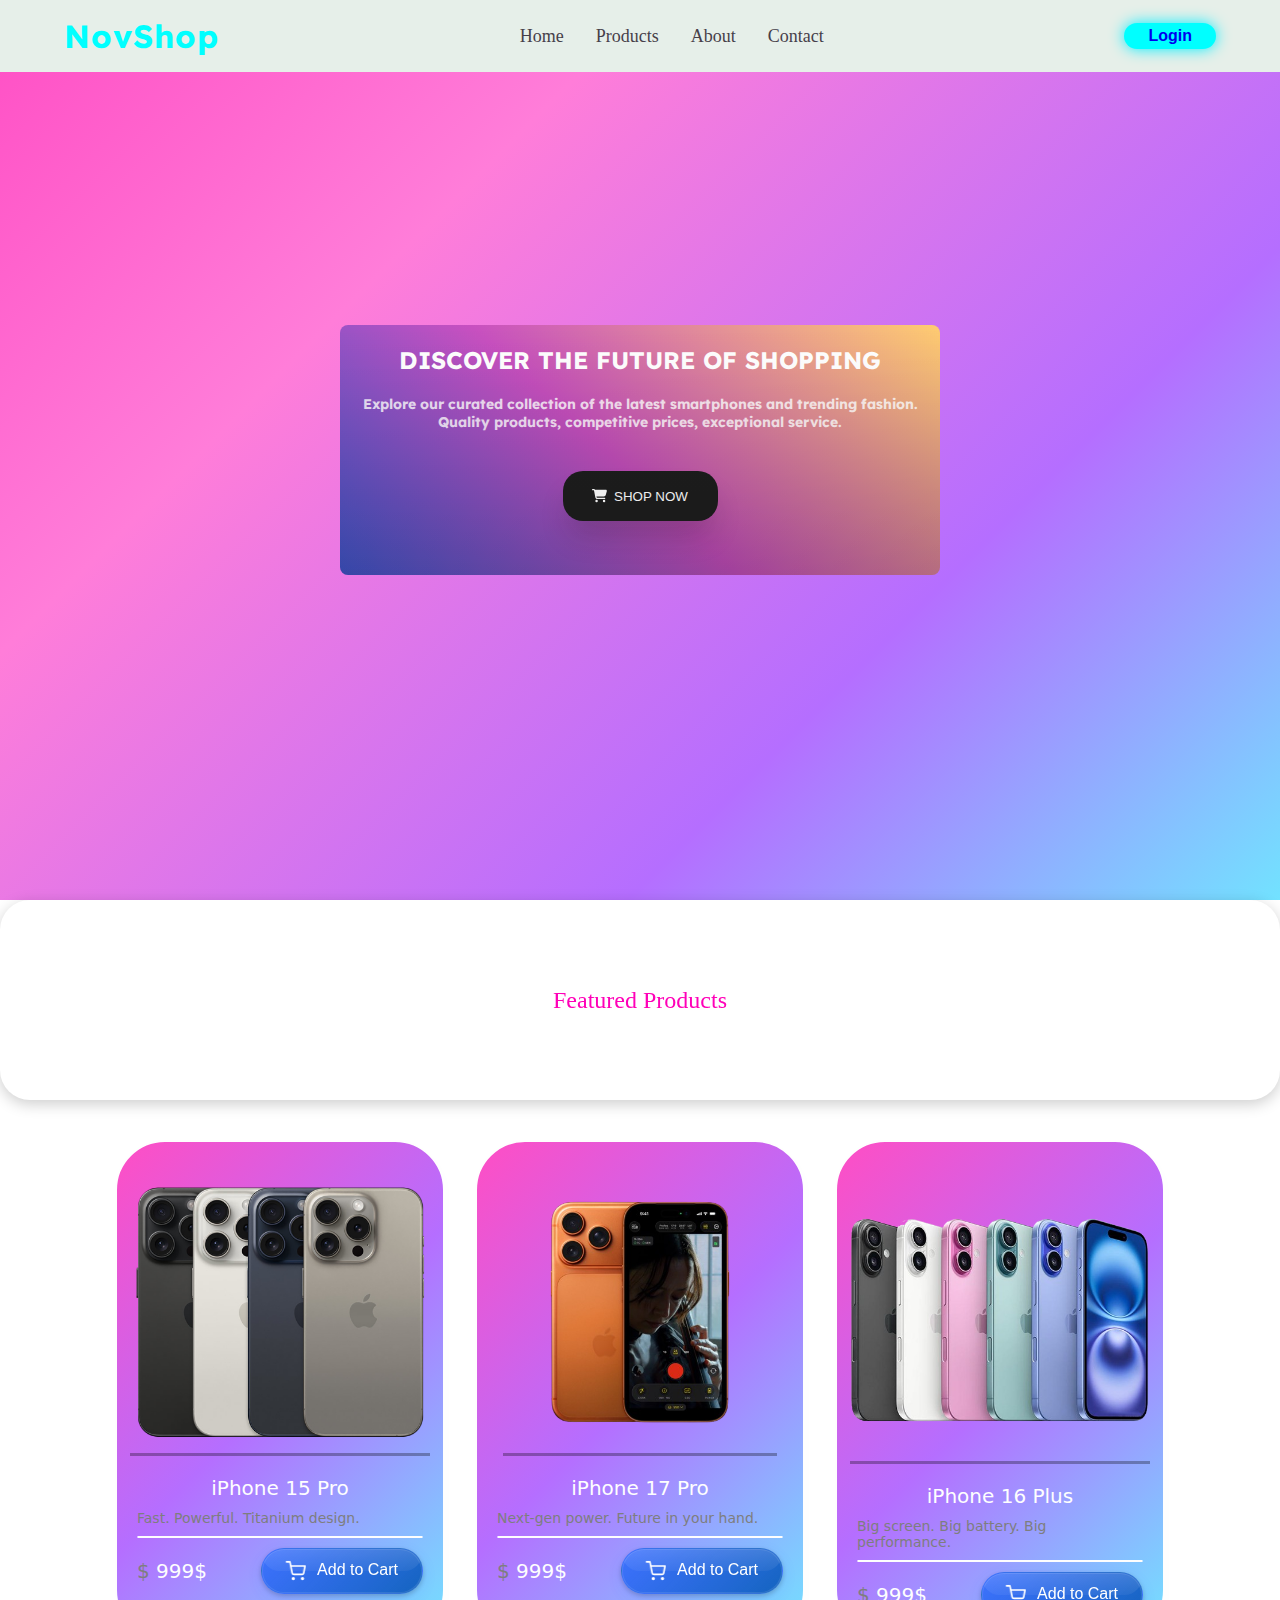
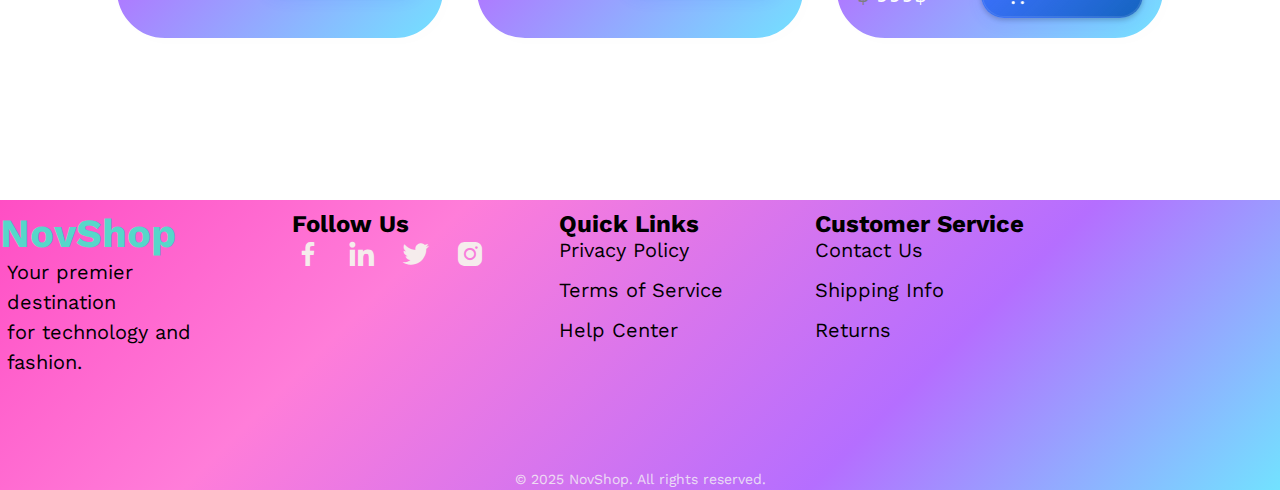
<file: index.html>
<!DOCTYPE html>
<html lang="en">
<head>
    <meta charset="UTF-8">
    <meta name="viewport" content="width=device-width, initial-scale=1.0">
    <title>NovaMart</title>
    <link rel="stylesheet" href="home.css">
    <link rel="preconnect" href="https://fonts.googleapis.com">
<link rel="preconnect" href="https://fonts.gstatic.com" crossorigin>
<link href="https://fonts.googleapis.com/css2?family=Lexend+Deca:wght@100..900&display=swap" rel="stylesheet">
<!--font card-->
<link rel="preconnect" href="https://fonts.googleapis.com">
<link rel="preconnect" href="https://fonts.gstatic.com" crossorigin>
<link href="https://fonts.googleapis.com/css2?family=Lexend+Deca:wght@100..900&display=swap" rel="stylesheet">
<!--font footer-->
<link rel="preconnect" href="https://fonts.googleapis.com">
<link rel="preconnect" href="https://fonts.gstatic.com" crossorigin>
<link href="https://fonts.googleapis.com/css2?
family=Work+Sans:wght@300;400;500;600;700;800;900&display=swap" rel="stylesheet">
<!--end-->

<!--boxi icons-->
 <link rel="stylesheet"
  href="https://unpkg.com/boxicons@latest/css/boxicons.min.css">

<!--endd-->
</head>
<body>
    <nav>
        <div class="logo">NovShop</div>
        <ul class="nav-links">
            <li><a href="index.html">Home</a></li>
            <li><a href="product.html">Products</a></li>
            <li><a href="about.html">About</a></li>
            <li><a href="contact.html">Contact</a></li>
        </ul>
        <div class="btns">
         <button class="btn"><a href="login.html">Login</a></button>
        </div>
    </nav>
    <section id="home">
        <!-- From Uiverse.io by gharsh11032000 --> 
<div class="card">
  <div class="card-content">
    <p class="card-title">Discover the Future of Shopping</p><br>

    <p class="card-para">Explore our curated collection of the latest smartphones and trending fashion. Quality products, competitive prices, exceptional service.</p>
    <!-- shop buttons-->
     <!-- From Uiverse.io by vinodjangid07 -->
    
<div class="addtocart">
  <a href="product.html"> 
<button class="cartBtn">
  <svg class="cart" fill="white" viewBox="0 0 576 512" height="1em" xmlns="http://www.w3.org/2000/svg"><path d="M0 24C0 10.7 10.7 0 24 0H69.5c22 0 41.5 12.8 50.6 32h411c26.3 0 45.5 25 38.6 50.4l-41 152.3c-8.5 31.4-37 53.3-69.5 53.3H170.7l5.4 28.5c2.2 11.3 12.1 19.5 23.6 19.5H488c13.3 0 24 10.7 24 24s-10.7 24-24 24H199.7c-34.6 0-64.3-24.6-70.7-58.5L77.4 54.5c-.7-3.8-4-6.5-7.9-6.5H24C10.7 48 0 37.3 0 24zM128 464a48 48 0 1 1 96 0 48 48 0 1 1 -96 0zm336-48a48 48 0 1 1 0 96 48 48 0 1 1 0-96z"></path></svg>
  SHOP NOW
  <svg xmlns="http://www.w3.org/2000/svg" height="1em" viewBox="0 0 640 512" class="product"><path d="M211.8 0c7.8 0 14.3 5.7 16.7 13.2C240.8 51.9 277.1 80 320 80s79.2-28.1 91.5-66.8C413.9 5.7 420.4 0 428.2 0h12.6c22.5 0 44.2 7.9 61.5 22.3L628.5 127.4c6.6 5.5 10.7 13.5 11.4 22.1s-2.1 17.1-7.8 23.6l-56 64c-11.4 13.1-31.2 14.6-44.6 3.5L480 197.7V448c0 35.3-28.7 64-64 64H224c-35.3 0-64-28.7-64-64V197.7l-51.5 42.9c-13.3 11.1-33.1 9.6-44.6-3.5l-56-64c-5.7-6.5-8.5-15-7.8-23.6s4.8-16.6 11.4-22.1L137.7 22.3C155 7.9 176.7 0 199.2 0h12.6z"></path></svg>
</button>
</a>
</div>

<!--end here-->
  </div>
</div>
    </section>
    <!--new sec-->
    <section>
        <!-- From Uiverse.io by vamsidevendrakumar --> 
<div class="lookcard">
  <div class="secondcard">
    <div class="facecard">
      <p>Featured Products</p>
    </div>
    <div class="antercard">
      <p>Check out our handpicked selection of trending items</p>
    </div>
  </div>
</div>
    </section>
    <!--new sec-->
    <section class="product-container">
        <!-- From Uiverse.io by andrew-demchenk0 --> 
<div class="product-card">
    <div class="product-card__image">
        <div class="product-card__img-placeholder"><img src="image/iphone15pro.png"></div>
    </div>
    <div class="product-card__title">iPhone 15 Pro</div>
    <div class="product-card__description">Fast. Powerful. Titanium design.</div>
    <hr class="product-card__divider">
    <div class="product-card__footer">
        <div class="product-card__price"><span>$</span> 999$</div>
        <!-- From Uiverse.io by prikshit_1236  button add to cart--> 
<input hidden class="cart-toggle" id="cart-toggle-1" type="checkbox" />
<label class="cart-button" for="cart-toggle-1">

  <span class="cart-icon">
    <svg
      stroke-linejoin="round"
      stroke-linecap="round"
      stroke-width="2"
      stroke="currentColor"
      fill="none"
      viewBox="0 0 24 24"
      height="24"
      width="24"
      xmlns="http://www.w3.org/2000/svg"
    >
      <circle r="1" cy="21" cx="9"></circle>
      <circle r="1" cy="21" cx="20"></circle>
      <path
        d="M1 1h4l2.68 13.39a2 2 0 0 0 2 1.61h9.72a2 2 0 0 0 2-1.61L23 6H6"
      ></path>
    </svg>
  </span>

  Add to Cart
  <div class="progress-bar"></div>
</label>
    </div>
</div>
    
    <!-- second card!-->
     <div class="product-card">
     <div class="product-card__image">
        <div class="product-card__img-placeholder"><img src="image/17pro2.png"></div>
    </div>
    <div class="product-card__title">iPhone 17 Pro</div>
    <div class="product-card__description">Next-gen power. Future in your hand.</div>
    <hr class="product-card__divider">
    <div class="product-card__footer">
        <div class="product-card__price"><span>$</span> 999$</div>
        <!-- From Uiverse.io by prikshit_1236  button add to cart--> 
<input hidden class="cart-toggle" id="cart-toggle-2" type="checkbox" />
<label class="cart-button" for="cart-toggle-2">

  <span class="cart-icon">
    <svg
      stroke-linejoin="round"
      stroke-linecap="round"
      stroke-width="2"
      stroke="currentColor"
      fill="none"
      viewBox="0 0 24 24"
      height="24"
      width="24"
      xmlns="http://www.w3.org/2000/svg"
    >
      <circle r="1" cy="21" cx="9"></circle>
      <circle r="1" cy="21" cx="20"></circle>
      <path
        d="M1 1h4l2.68 13.39a2 2 0 0 0 2 1.61h9.72a2 2 0 0 0 2-1.61L23 6H6"
      ></path>
    </svg>
  </span>

  Add to Cart
  <div class="progress-bar"></div>
</label>
    </div>
    </div>
     <!--end -->


     <!-- thered card -->
      <div class="product-card">
    <div class="product-card__image">
        <div class="product-card__img-placeholder"><img src="image/ios 16 plus.png"></div>
    </div>
    <div class="product-card__title">iPhone 16 Plus</div>
    <div class="product-card__description">Big screen. Big battery. Big performance.</div>
    <hr class="product-card__divider">
    <div class="product-card__footer">
        <div class="product-card__price"><span>$</span> 999$</div>
        <!-- From Uiverse.io by prikshit_1236  button add to cart--> 
<input hidden class="cart-toggle" id="cart-toggle-3" type="checkbox" />
<label class="cart-button" for="cart-toggle-3">

  <span class="cart-icon">
    <svg
      stroke-linejoin="round"
      stroke-linecap="round"
      stroke-width="2"
      stroke="currentColor"
      fill="none"
      viewBox="0 0 24 24"
      height="24"
      width="24"
      xmlns="http://www.w3.org/2000/svg"
    >
      <circle r="1" cy="21" cx="9"></circle>
      <circle r="1" cy="21" cx="20"></circle>
      <path
        d="M1 1h4l2.68 13.39a2 2 0 0 0 2 1.61h9.72a2 2 0 0 0 2-1.61L23 6H6"
      ></path>
    </svg>
  </span>

  Add to Cart
  <div class="progress-bar"></div>
</label>
    </div>
</div>
      <!--end -->
    </section>

    <!-- footer section-------------------------------------------->
     <section class="container-footer">
      <div class="footer-content">
           <h1>NovShop</h1>

           <p>Your premier destination<br> for technology and fashion.</p>
      </div>
      <div class="iconslogo">
              
            <h3>Follow Us</h3>
            <a href="#"><i class='bx bxl-facebook bx-tada' style='color:#f5ecec' ></i></a>
            <a href="#"><i class='bx bxl-linkedin bx-tada' style='color:#f5ecec' ></i></a>
            <a href="#"><i class='bx bxl-twitter bx-tada' style='color:#f5ecec' ></i></a>
            <a href="#"><i class='bx bxl-instagram-alt bx-tada' style='color:#f5ecec' ></i></a>
           </div>
      <div class="footer-content">
        <h4>Quick Links</h4>
        <li><a href="#"></a>Privacy Policy</li>
        <li><a href="#"></a>Terms of Service</li>
        <li><a href="#"></a>Help Center</li>
      </div>

       <div class="footer-content">
        <h4>Customer Service</h4>
        <li><a href="#"></a>Contact Us</li>
        <li><a href="#"></a>Shipping Info</li>
        <li><a href="#"></a>Returns</li>
      </div>
      <div  class="copyright">
        <p>© 2025 NovShop. All rights reserved.</p>
      </div>
     </section>
      
</body>
</html>
</file>
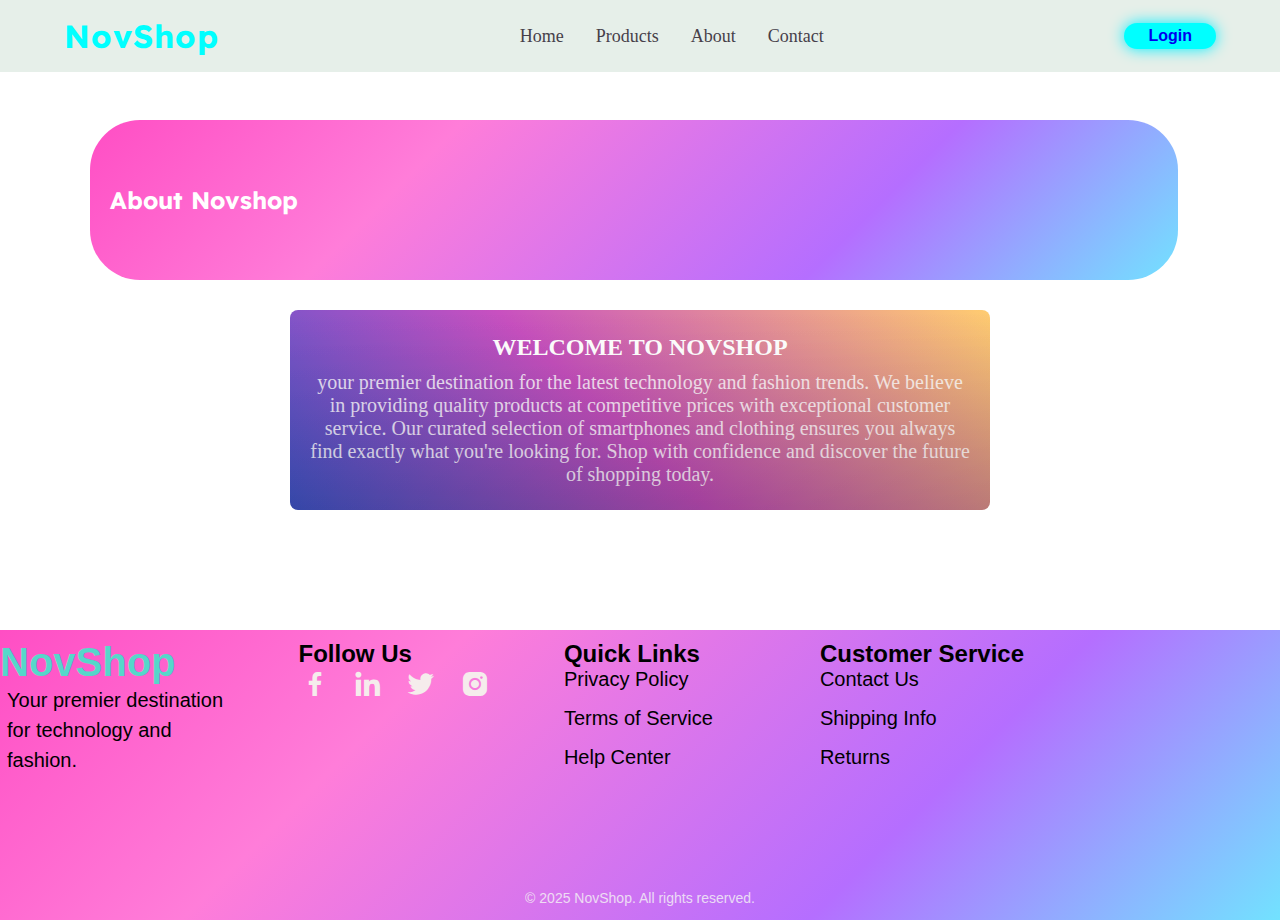
<file: about.html>
<!DOCTYPE html>
<html lang="en">
<head>
    <meta charset="UTF-8">
    <meta name="viewport" content="width=device-width, initial-scale=1.0">
    <title>About</title>
    <link rel="stylesheet" href="about.css">
   <!--font card one smartphones-->
   <link rel="preconnect" href="https://fonts.googleapis.com">
<link rel="preconnect" href="https://fonts.gstatic.com" crossorigin>
<link href="https://fonts.googleapis.com/css2?family=Lexend+Deca:wght@700&display=swap" rel="stylesheet">
<!--icons -->
<link href='https://unpkg.com/boxicons@2.1.4/css/boxicons.min.css' rel='stylesheet'>
<!--end-->
</head>
<body>
    <section id="about">
     <nav>
        <div class="logo">NovShop</div>
        <ul class="nav-links">
            <li><a href="index.html">Home</a></li>
            <li><a href="product.html">Products</a></li>
            <li><a href="about.html">About</a></li>
            <li><a href="contact.html">Contact</a></li>
        </ul>
        <div class="btns">
         <button class="btn"><a href="login.html">Login</a></button>
        </div>
    </nav>
    <!--enddddddddddddddddddddddddddddddddddddddddddd-->
</section>

<section class="pare">
    <div class="child-product">
       <h4>About Novshop</h4>
    </div>
</section>
<section class="descrabout">
    <!-- From Uiverse.io by gharsh11032000 --> 
<div class="contentabout">
  <div class="aboutcontent">
    <p class="abouttitle">Welcome to NovShop 
    </p>
    
    <p class="abouttitle2">
     your premier destination for the latest technology and fashion trends. We believe in providing quality products at competitive prices with exceptional customer service.

Our curated selection of smartphones and clothing ensures you always find exactly what you're looking for. Shop with confidence and discover the future of shopping today.
    </p>
  </div>
</div>

</section>

<!--footer sec -------------=---------------------449449390234038498904390849389483948938493894394893-->

 <section class="container-footer">
      <div class="footer-content">
           <h1>NovShop</h1>

           <p>Your premier destination<br> for technology and fashion.</p>
      </div>
      <div class="iconslogo">
              
            <h3>Follow Us</h3>
            <a href="#"><i class='bx bxl-facebook bx-tada' style='color:#f5ecec' ></i></a>
            <a href="#"><i class='bx bxl-linkedin bx-tada' style='color:#f5ecec' ></i></a>
            <a href="#"><i class='bx bxl-twitter bx-tada' style='color:#f5ecec' ></i></a>
            <a href="#"><i class='bx bxl-instagram-alt bx-tada' style='color:#f5ecec' ></i></a>
           </div>
      <div class="footer-content">
        <h4>Quick Links</h4>
        <li><a href="#"></a>Privacy Policy</li>
        <li><a href="#"></a>Terms of Service</li>
        <li><a href="#"></a>Help Center</li>
      </div>

       <div class="footer-content">
        <h4>Customer Service</h4>
        <li><a href="#"></a>Contact Us</li>
        <li><a href="#"></a>Shipping Info</li>
        <li><a href="#"></a>Returns</li>
      </div>
      <div  class="copyright">
        <p>© 2025 NovShop. All rights reserved.</p>
      </div>
     </section>
</body>
</html>
</file>
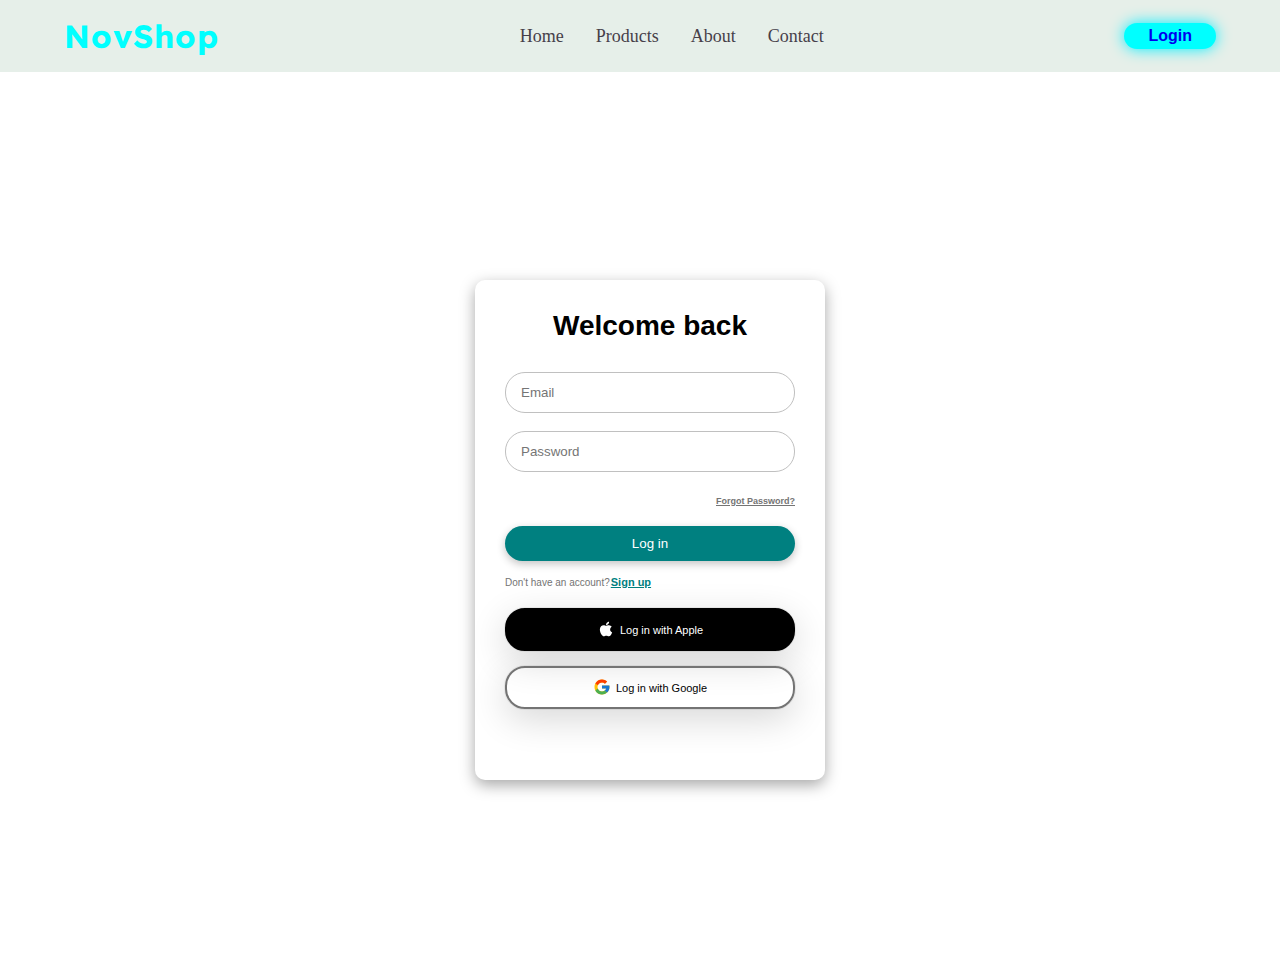
<file: login.html>
<!DOCTYPE html>
<html lang="en">
<head>
    <meta charset="UTF-8">
    <meta name="viewport" content="width=device-width, initial-scale=1.0">
    <title>Contact</title>
    <link rel="stylesheet" href="login.css">
    <link rel="preconnect" href="https://fonts.googleapis.com">
<link rel="preconnect" href="https://fonts.gstatic.com" crossorigin>
<link href="https://fonts.googleapis.com/css2?family=Lexend+Deca:wght@100..900&display=swap" rel="stylesheet">
<!--font card-->
<link rel="preconnect" href="https://fonts.googleapis.com">
<link rel="preconnect" href="https://fonts.gstatic.com" crossorigin>
<link href="https://fonts.googleapis.com/css2?family=Lexend+Deca:wght@100..900&display=swap" rel="stylesheet">

<!--boxi icons-->
 <link rel="stylesheet"
  href="https://unpkg.com/boxicons@latest/css/boxicons.min.css">
</head>
<body>
     <nav>
        <div class="logo">NovShop</div>
        <ul class="nav-links">
            <li><a href="index.html">Home</a></li>
            <li><a href="product.html">Products</a></li>
            <li><a href="about.html">About</a></li>
            <li><a href="contact.html">Contact</a></li>
        </ul>
        <div class="btns">
         <button class="btn"><a href="login.html">Login</a></button>
        </div>
    </nav>
    <!-- login sec -->

    <section id="fullcard">
  <!-- From Uiverse.io by akshat-patel28 --> 
 <div class="form-container">
      <p class="title">Welcome back</p>
      <form class="form">
        <input type="email" class="input" placeholder="Email">
        <input type="password" class="input" placeholder="Password">
        <p class="page-link">
          <span class="page-link-label">Forgot Password?</span>
        </p>
        <button class="form-btn">Log in</button>
      </form>
      <p class="sign-up-label">
        Don't have an account?<span class="sign-up-link">Sign up</span>
      </p>
      <div class="buttons-container">
        <div class="apple-login-button">
          <svg stroke="currentColor" fill="currentColor" stroke-width="0" class="apple-icon" viewBox="0 0 1024 1024" height="1em" width="1em" xmlns="http://www.w3.org/2000/svg">
            <path d="M747.4 535.7c-.4-68.2 30.5-119.6 92.9-157.5-34.9-50-87.7-77.5-157.3-82.8-65.9-5.2-138 38.4-164.4 38.4-27.9 0-91.7-36.6-141.9-36.6C273.1 298.8 163 379.8 163 544.6c0 48.7 8.9 99 26.7 150.8 23.8 68.2 109.6 235.3 199.1 232.6 46.8-1.1 79.9-33.2 140.8-33.2 59.1 0 89.7 33.2 141.9 33.2 90.3-1.3 167.9-153.2 190.5-221.6-121.1-57.1-114.6-167.2-114.6-170.7zm-105.1-305c50.7-60.2 46.1-115 44.6-134.7-44.8 2.6-96.6 30.5-126.1 64.8-32.5 36.8-51.6 82.3-47.5 133.6 48.4 3.7 92.6-21.2 129-63.7z"></path>
          </svg>
          <span>Log in with Apple</span>
        </div>
        <div class="google-login-button">
          <svg stroke="currentColor" fill="currentColor" stroke-width="0" version="1.1" x="0px" y="0px" class="google-icon" viewBox="0 0 48 48" height="1em" width="1em" xmlns="http://www.w3.org/2000/svg">
            <path fill="#FFC107" d="M43.611,20.083H42V20H24v8h11.303c-1.649,4.657-6.08,8-11.303,8c-6.627,0-12-5.373-12-12
	c0-6.627,5.373-12,12-12c3.059,0,5.842,1.154,7.961,3.039l5.657-5.657C34.046,6.053,29.268,4,24,4C12.955,4,4,12.955,4,24
	c0,11.045,8.955,20,20,20c11.045,0,20-8.955,20-20C44,22.659,43.862,21.35,43.611,20.083z"></path>
            <path fill="#FF3D00" d="M6.306,14.691l6.571,4.819C14.655,15.108,18.961,12,24,12c3.059,0,5.842,1.154,7.961,3.039l5.657-5.657
	C34.046,6.053,29.268,4,24,4C16.318,4,9.656,8.337,6.306,14.691z"></path>
            <path fill="#4CAF50" d="M24,44c5.166,0,9.86-1.977,13.409-5.192l-6.19-5.238C29.211,35.091,26.715,36,24,36
	c-5.202,0-9.619-3.317-11.283-7.946l-6.522,5.025C9.505,39.556,16.227,44,24,44z"></path>
            <path fill="#1976D2" d="M43.611,20.083H42V20H24v8h11.303c-0.792,2.237-2.231,4.166-4.087,5.571
	c0.001-0.001,0.002-0.001,0.003-0.002l6.19,5.238C36.971,39.205,44,34,44,24C44,22.659,43.862,21.35,43.611,20.083z"></path>
          </svg>
          <span>Log in with Google</span>
        </div>
      </div>
    </div>
</section>
</body>
</html>
</file>
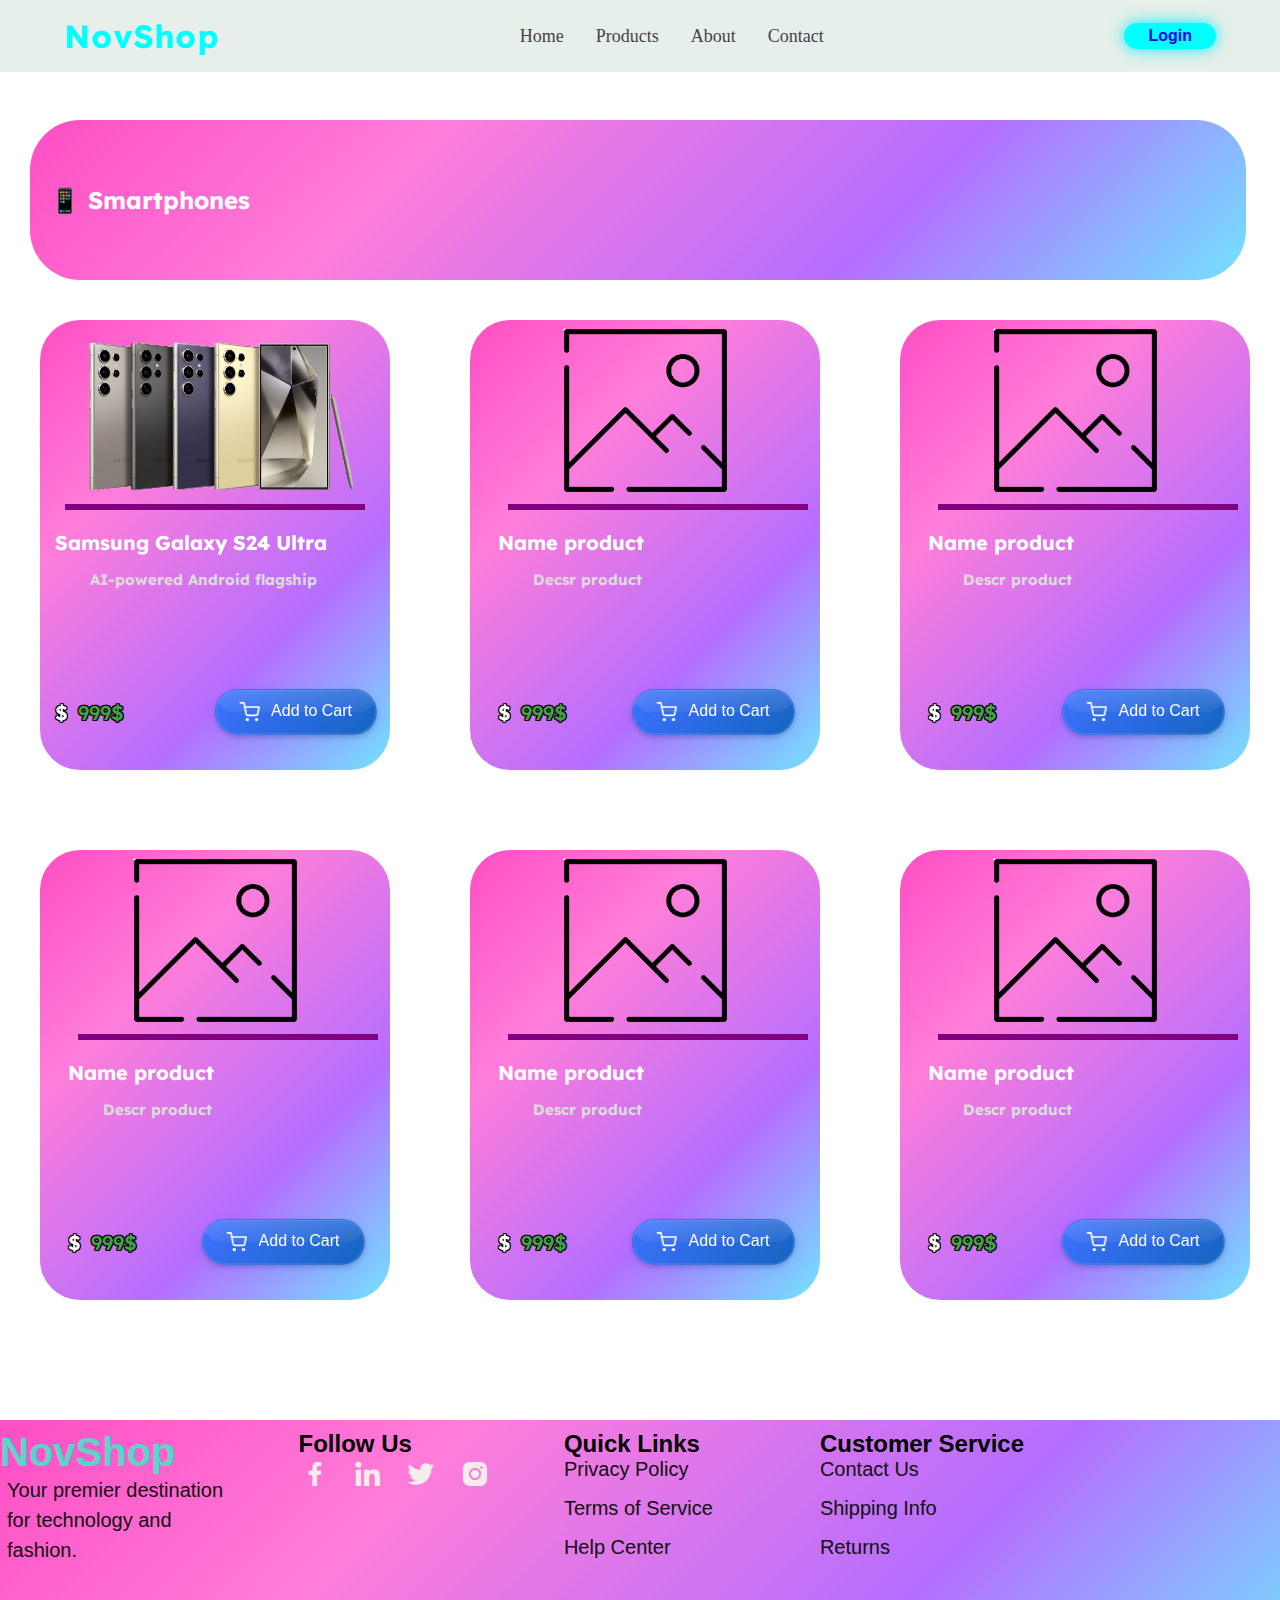
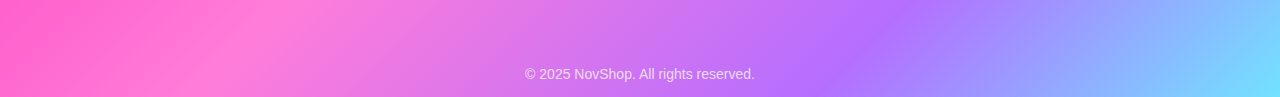
<file: product.html>
<!DOCTYPE html>
<html lang="en">
<head>
    <meta charset="UTF-8">
    <meta name="viewport" content="width=device-width, initial-scale=1.0">
    <title>Products</title>

    <link rel="stylesheet" href="product.css">
   <!--font card one smartphones-->
   <link rel="preconnect" href="https://fonts.googleapis.com">
<link rel="preconnect" href="https://fonts.gstatic.com" crossorigin>
<link href="https://fonts.googleapis.com/css2?family=Lexend+Deca:wght@700&display=swap" rel="stylesheet">
<!--icons -->
<link href='https://unpkg.com/boxicons@2.1.4/css/boxicons.min.css' rel='stylesheet'>
<!--end-->
</head>
<body>
    <nav>
        <div class="logo">NovShop</div>
        <ul class="nav-links">
            <li><a href="index.html">Home</a></li>
            <li><a href="product.html">Products</a></li>
            <li><a href="about.html">About</a></li>
            <li><a href="contact.html">Contact</a></li>
        </ul>
        <div class="btns">
         <button class="btn"><a href="login.html">Login</a></button>
        </div>
    </nav>
<!--card one smartphones-->
<section class="pare">
    <div class="child-product">
       <h4>📱 Smartphones</h4>
    </div>
</section>
    <!--endddddddddddddddddddddddddddddddddddddd-->
    <section class="phones-product">
<div class="sidecard-container">

      <div class="sidecard">
        <div class="tablecard">
            <div class="pictureimg"><img src="image product p2/S24Ultra.png">
            <hr class="linemove"><!--this under the last div-->
            </div>
            <!--change here-->
            <div class="nameproduct">Samsung Galaxy S24 Ultra</div>
            <div class="descproduct">AI-powered Android flagship</div>
            <div class="price-button-wrapper">
            <div class="dollarproduct"><span>$</span>999$</div>
            
            <!--button price-->
            <input hidden class="cart-toggle" id="cart-toggle-1" type="checkbox" />
<label class="cart-button" for="cart-toggle-1">

  <span class="cart-icon">
    <svg
      stroke-linejoin="round"
      stroke-linecap="round"
      stroke-width="2"
      stroke="currentColor"
      fill="none"
      viewBox="0 0 24 24"
      height="24"
      width="24"
      xmlns="http://www.w3.org/2000/svg"
    >
      <circle r="1" cy="21" cx="9"></circle>
      <circle r="1" cy="21" cx="20"></circle>
      <path
        d="M1 1h4l2.68 13.39a2 2 0 0 0 2 1.61h9.72a2 2 0 0 0 2-1.61L23 6H6"
      ></path>
    </svg>
  </span>

  Add to Cart
  <div class="progress-bar"></div>
</label>
          </div>
          </div>
          </div>

          </div>
        <!--second cart ------------------------------------------------------------------------------>
        <div class="sidecard-container">

      <div class="sidecard">
        <div class="tablecard">
            <div class="pictureimg"><img src="image product p2/no image.png">
            <hr class="linemove"><!--this under the last div-->
            </div>
            <!--change here-->
            <div class="nameproduct">Name product</div>
            <div class="descproduct">Decsr product</div>
            <div class="price-button-wrapper">
            <div class="dollarproduct"><span>$</span>999$</div>
           
            <!--button price-->
            <input hidden class="cart-toggle" id="cart-toggle-2" type="checkbox" />
<label class="cart-button" for="cart-toggle-2">

  <span class="cart-icon">
    <svg
      stroke-linejoin="round"
      stroke-linecap="round"
      stroke-width="2"
      stroke="currentColor"
      fill="none"
      viewBox="0 0 24 24"
      height="24"
      width="24"
      xmlns="http://www.w3.org/2000/svg"
    >
      <circle r="1" cy="21" cx="9"></circle>
      <circle r="1" cy="21" cx="20"></circle>
      <path
        d="M1 1h4l2.68 13.39a2 2 0 0 0 2 1.61h9.72a2 2 0 0 0 2-1.61L23 6H6"
      ></path>
    </svg>
  </span>

  Add to Cart
  <div class="progress-bar"></div>
</label>
          </div>
          </div>
          </div>

          </div>
          <!--there card------------------------------------------------------------------>
          <div class="sidecard-container">

      <div class="sidecard">
        <div class="tablecard">
            <div class="pictureimg"><img src="image product p2/no image.png">
            <hr class="linemove"><!--this under the last div-->
            </div>
            <!--change here-->
            <div class="nameproduct">Name product </div>
            <div class="descproduct">Descr product</div>
            <div class="price-button-wrapper">
            <div class="dollarproduct"><span>$</span>999$</div>
            
            <!--button price-->
            <input hidden class="cart-toggle" id="cart-toggle-3" type="checkbox" />
<label class="cart-button" for="cart-toggle-3">

  <span class="cart-icon">
    <svg
      stroke-linejoin="round"
      stroke-linecap="round"
      stroke-width="2"
      stroke="currentColor"
      fill="none"
      viewBox="0 0 24 24"
      height="24"
      width="24"
      xmlns="http://www.w3.org/2000/svg"
    >
      <circle r="1" cy="21" cx="9"></circle>
      <circle r="1" cy="21" cx="20"></circle>
      <path
        d="M1 1h4l2.68 13.39a2 2 0 0 0 2 1.61h9.72a2 2 0 0 0 2-1.61L23 6H6"
      ></path>
    </svg>
  </span>

  Add to Cart
  <div class="progress-bar"></div>
</label>
          </div>
          </div>
          </div>

          </div>
          <!----4 card ------------------------------------------------------------------------------------------>
          <div class="sidecard-container">

      <div class="sidecard">
        <div class="tablecard">
            <div class="pictureimg"><img src="image product p2/no image.png">
            <hr class="linemove"><!--this under the last div-->
            </div>
            <!--change here-->
            <div class="nameproduct">Name product </div>
            <div class="descproduct">Descr product</div>
            <div class="price-button-wrapper">
            <div class="dollarproduct"><span>$</span>999$</div>
            
            <!--button price-->
            <input hidden class="cart-toggle" id="cart-toggle-4" type="checkbox" />
<label class="cart-button" for="cart-toggle-4">

  <span class="cart-icon">
    <svg
      stroke-linejoin="round"
      stroke-linecap="round"
      stroke-width="2"
      stroke="currentColor"
      fill="none"
      viewBox="0 0 24 24"
      height="24"
      width="24"
      xmlns="http://www.w3.org/2000/svg"
    >
      <circle r="1" cy="21" cx="9"></circle>
      <circle r="1" cy="21" cx="20"></circle>
      <path
        d="M1 1h4l2.68 13.39a2 2 0 0 0 2 1.61h9.72a2 2 0 0 0 2-1.61L23 6H6"
      ></path>
    </svg>
  </span>

  Add to Cart
  <div class="progress-bar"></div>
</label>
          </div>
          </div>
          </div>

          </div>
          <!--5 card ---------------------------------------------------------------------------------------->
          <div class="sidecard-container">

      <div class="sidecard">
        <div class="tablecard">
            <div class="pictureimg"><img src="image product p2/no image.png">
            <hr class="linemove"><!--this under the last div-->
            </div>
            <!--change here-->
            <div class="nameproduct">Name product</div>
            <div class="descproduct">Descr product</div>
            <div class="price-button-wrapper">
            <div class="dollarproduct"><span>$</span>999$</div>
            
            <!--button price-->
            <input hidden class="cart-toggle" id="cart-toggle-5"type="checkbox" />
<label class="cart-button" for="cart-toggle-5">

  <span class="cart-icon">
    <svg
      stroke-linejoin="round"
      stroke-linecap="round"
      stroke-width="2"
      stroke="currentColor"
      fill="none"
      viewBox="0 0 24 24"
      height="24"
      width="24"
      xmlns="http://www.w3.org/2000/svg"
    >
      <circle r="1" cy="21" cx="9"></circle>
      <circle r="1" cy="21" cx="20"></circle>
      <path
        d="M1 1h4l2.68 13.39a2 2 0 0 0 2 1.61h9.72a2 2 0 0 0 2-1.61L23 6H6"
      ></path>
    </svg>
  </span>

  Add to Cart
  <div class="progress-bar"></div>
</label>
          </div>
          </div>
          </div>

          </div>
          <!--- 6 card ------------------------------------------------------------------------------------------------------>
          <div class="sidecard-container">

      <div class="sidecard">
        <div class="tablecard">
            <div class="pictureimg"><img src="image product p2/no image.png">
            <hr class="linemove"><!--this under the last div-->
            </div>
            <!--change here-->
            <div class="nameproduct">Name product </div>
            <div class="descproduct">Descr product</div>
            <div class="price-button-wrapper">
            <div class="dollarproduct"><span>$</span>999$</div>
            
            <!--button price-->
            <input hidden class="cart-toggle" id="cart-toggle-6" type="checkbox" />
<label class="cart-button" for="cart-toggle-6">

  <span class="cart-icon">
    <svg
      stroke-linejoin="round"
      stroke-linecap="round"
      stroke-width="2"
      stroke="currentColor"
      fill="none"
      viewBox="0 0 24 24"
      height="24"
      width="24"
      xmlns="http://www.w3.org/2000/svg"
    >
      <circle r="1" cy="21" cx="9"></circle>
      <circle r="1" cy="21" cx="20"></circle>
      <path
        d="M1 1h4l2.68 13.39a2 2 0 0 0 2 1.61h9.72a2 2 0 0 0 2-1.61L23 6H6"
      ></path>
    </svg>
  </span>

  Add to Cart
  <div class="progress-bar"></div>
</label>
          </div>
          </div>
          </div>

          </div>
    </section>
    <!--footer section ---------------------------------->
     <section class="container-footer">
      <div class="footer-content">
           <h1>NovShop</h1>

           <p>Your premier destination<br> for technology and fashion.</p>
      </div>
      <div class="iconslogo">
              
            <h3>Follow Us</h3>
            <a href="#"><i class='bx bxl-facebook bx-tada' style='color:#f5ecec' ></i></a>
            <a href="#"><i class='bx bxl-linkedin bx-tada' style='color:#f5ecec' ></i></a>
            <a href="#"><i class='bx bxl-twitter bx-tada' style='color:#f5ecec' ></i></a>
            <a href="#"><i class='bx bxl-instagram-alt bx-tada' style='color:#f5ecec' ></i></a>
           </div>
      <div class="footer-content">
        <h4>Quick Links</h4>
        <li><a href="#"></a>Privacy Policy</li>
        <li><a href="#"></a>Terms of Service</li>
        <li><a href="#"></a>Help Center</li>
      </div>

       <div class="footer-content">
        <h4>Customer Service</h4>
        <li><a href="#"></a>Contact Us</li>
        <li><a href="#"></a>Shipping Info</li>
        <li><a href="#"></a>Returns</li>
      </div>
      <div  class="copyright">
        <p>© 2025 NovShop. All rights reserved.</p>
      </div>
     </section>
</body>
</html>
</file>
<file: home.css>
* {
    margin: 0;
    padding: 0;
    box-sizing: border-box;
}
nav {
    width: 100%;
    padding: 1rem 5%;
    backdrop-filter: blur(15px);
    background-color: #E6EFE9;
    border-bottom: 1px rgb(1, 162, 255);

    display: flex;
    align-items: center;
    justify-content: space-between;
    position: fixed;
    z-index: 100000;
}
.logo {
    font-family: "Lexend Deca", sans-serif;
  font-optical-sizing: auto;
  font-size: xx-large;
  font-weight: 700;
  font-style: normal;
  color: aqua;
  letter-spacing: 1px;
}
.btns .btn  a {
    text-decoration: none;
}
.btns {
    display: flex;
}
.btn {
     padding: 4px 1.5rem;
     font-weight: 600;
     border-radius: 30px;
     font-size: 16px;
     color: #473F49;
     box-shadow: 0 0 15px#00eeff;
     background-color: aqua;
     border: none;
     cursor: pointer;
     transition: 0.3s;

}
.btn:hover{
    background: #00eeff;
    box-shadow: 0 0 25px rgb(1, 162, 255);
}
.nav-links{
    list-style: none;
    display: flex;
    gap: 2rem;
    margin: right 30px; ;
}
.nav-links li a {
    position: relative;
    font-size: 18px;
    font-weight: 500;
    text-decoration: none;
    color: #473F49;
    transition: 0.3s;
}
.nav-links li a:hover{
    color: #FF00D4;
    text-shadow: 0 0 10px #FF00D4;
}
/* home Page */
/* From Uiverse.io by gharsh11032000 */ 
#home {
    height: 100vh;
      display: flex;
    align-items: center;
    justify-content: center;
      background: linear-gradient(135deg, #FF4EC4 0%, #FF7DD9 30%, #B56EFF 70%, #72E2FF 100%);
}
.card {
  width: 600px;
  height: 250px;
  background-color: #4158D0;
  background-image: linear-gradient(43deg, #4158D0 0%, #C850C0 46%, #FFCC70 100%);
  border-radius: 8px;
  color: white;
  overflow: hidden;
  position: relative;
  transform-style: preserve-3d;
  perspective: 1000px;
  transition: all 0.5s cubic-bezier(0.23, 1, 0.320, 1);
  cursor: pointer;
}

.card-content {
    font-family: "Lexend Deca", sans-serif;
  font-optical-sizing: auto;
  font-weight: 700;
  font-style: normal;
  padding: 20px;
  position: relative;
  z-index: 1;
  flex-direction: column;
  align-items: center;
  justify-content: center;
  gap: 10px;
  color: white;
  text-align: center;
  height: 100%;
}

.card-content .card-title {
  font-size: 24px;
  font-weight: 700;
  color: inherit;
  text-transform: uppercase;
}

.card-content .card-para {
  color: inherit;
  opacity: 0.8;
  font-size: 14px;
}

.card:hover {
  transform: rotateY(10deg) rotateX(10deg) scale(1.05);
  box-shadow: 0 10px 20px rgba(0, 0, 0, 0.2);
}

.card:before {
  content: "";
  position: absolute;
  top: 0;
  left: 0;
  width: 100%;
  height: 100%;
  background: linear-gradient(transparent, rgba(0, 0, 0, 0.1));
  transition: transform 0.5s cubic-bezier(0.23, 1, 0.320, 1);
  z-index: 1;
}

.card:hover:before {
  transform: translateX(-100%);
}

.card:after {
  content: "";
  position: absolute;
  top: 0;
  right: 0;
  width: 100%;
  height: 100%;
  background: linear-gradient(transparent, rgba(0, 0, 0, 0.1));
  transition: transform 0.5s cubic-bezier(0.23, 1, 0.320, 1);
  z-index: 1;
}

.card:hover:after {
  transform: translateX(100%);
}
.card-title{
-webkit-animation: tracking-in-expand-fwd-bottom 0.8s cubic-bezier(0.215, 0.610, 0.355, 1.000) both;
animation: tracking-in-expand-fwd-bottom 0.8s cubic-bezier(0.215, 0.610, 0.355, 1.000) both;
}
/* ----------------------------------------------
 * Generated by Animista on 2025-11-12 20:16:40
 * Licensed under FreeBSD License.
 * See http://animista.net/license for more info. 
 * w: http://animista.net, t: @cssanimista
 * ---------------------------------------------- */

/**
 * ----------------------------------------
 * animation tracking-in-expand-fwd-bottom
 * ----------------------------------------
 */
@-webkit-keyframes tracking-in-expand-fwd-bottom {
  0% {
    letter-spacing: -0.5em;
    -webkit-transform: translateZ(-700px) translateY(500px);
            transform: translateZ(-700px) translateY(500px);
    opacity: 0;
  }
  40% {
    opacity: 0.6;
  }
  100% {
    -webkit-transform: translateZ(0) translateY(0);
            transform: translateZ(0) translateY(0);
    opacity: 1;
  }
}
@keyframes tracking-in-expand-fwd-bottom {
  0% {
    letter-spacing: -0.5em;
    -webkit-transform: translateZ(-700px) translateY(500px);
            transform: translateZ(-700px) translateY(500px);
    opacity: 0;
  }
  40% {
    opacity: 0.6;
  }
  100% {
    -webkit-transform: translateZ(0) translateY(0);
            transform: translateZ(0) translateY(0);
    opacity: 1;
  }
}

/* end */


/*shop button*/
/* From Uiverse.io by vinodjangid07 */ 
.addtocart{
    display: flex;
    justify-content: center;
    align-items: center;
    margin-top: 40px;
}
.addtocart a {
    text-decoration: none !important;
    display: inline-block;
}
.cartBtn {
  width: 155px;
  height: 50px;
  border: none;
  border-radius: 0px;
  display: flex;
  align-items: center;
  justify-content: center;
  gap: 7px;
  border-radius: 20PX;
  color: white;
  font-weight: 500;
  position: relative;
  background-color: rgb(29, 29, 29);
  box-shadow: 0 20px 30px -7px rgba(27, 27, 27, 0.219);
  transition: all 0.3s ease-in-out;
  cursor: pointer;
  overflow: hidden;
  
}

.cart {
  z-index: 2;
}

.cartBtn:active {
  transform: scale(0.96);
}

.product {
  position: absolute;
  width: 12px;
  border-radius: 3px;
  content: "";
  left: 23px;
  bottom: 23px;
  opacity: 0;
  z-index: 1;
  fill: rgb(211, 211, 211);
}

.cartBtn:hover .product {
  animation: slide-in-top 1.2s cubic-bezier(0.250, 0.460, 0.450, 0.940) both;
}

@keyframes slide-in-top {
  0% {
    transform: translateY(-30px);
    opacity: 1;
  }

  100% {
    transform: translateY(0) rotate(-90deg);
    opacity: 1;
  }
}

.cartBtn:hover .cart {
  animation: slide-in-left 1s cubic-bezier(0.250, 0.460, 0.450, 0.940) both;
}

@keyframes slide-in-left {
  0% {
    transform: translateX(-10px);
    opacity: 0;
  }

  100% {
    transform: translateX(0);
    opacity: 1;
  }
}

/*end */
/* new sec under home */
/* From Uiverse.io by vamsidevendrakumar */ 
.lookcard {
  width: 100%;
  height: 200px;
  perspective: 1000px;
}

.secondcard {
  width: 100%;
  height: 100%;
  position: relative;
  transform-style: preserve-3d;
  transition: transform 0.999s;
}

.lookcard:hover .secondcard {
  transform: rotateY(180deg);
}

.facecard,
.antercard {
  position: absolute;
  width: 100%;
  height: 100%;
  backface-visibility: hidden;
}

.facecard {
  background-color: white;
  color: #fff;
  display: flex;
  align-items: center;
  border-radius: 30px;
  box-shadow:0 4px 15px rgba(0, 0, 0, 0.2);
  justify-content: center;
  font-size: 24px;
  transform: rotateY(0deg);
}
.facecard p {
    color: #FF00B8;
	-webkit-animation: text-shadow-drop-center 0.6s both;
	        animation: text-shadow-drop-center 0.6s both;
}
/*animation for facecard text*/
/* ----------------------------------------------
 * Generated by Animista on 2025-11-12 21:22:5
 * Licensed under FreeBSD License.
 * See http://animista.net/license for more info. 
 * w: http://animista.net, t: @cssanimista
 * ---------------------------------------------- */

/**
 * ----------------------------------------
 * @animation text-shadow-drop-center
 * ----------------------------------------
 */
@-webkit-keyframes text-shadow-drop-center {
  0% {
    text-shadow: 0 0 0 rgba(0, 0, 0, 0);
  }
  100% {
    text-shadow: 0 0 18px rgba(0, 0, 0, 0.35);
  }
}
@keyframes text-shadow-drop-center {
  0% {
    text-shadow: 0 0 0 rgba(0, 0, 0, 0);
  }
  100% {
    text-shadow: 0 0 18px rgba(0, 0, 0, 0.35);
  }
}

/*end here*/
.antercard p {
    color:#473F49;
    -webkit-animation: text-shadow-drop-center 0.15s both;
	        animation: text-shadow-drop-center 0.15s both;
}
.antercard :hover {
    transform: translateY(-10px);
  box-shadow: 0 15px 30px rgba(0, 0, 0, 0.4);
}
/* anter card p */
 /* ----------------------------------------------
 * Generated by Animista on 2025-11-12 21:22:5
 * Licensed under FreeBSD License.
 * See http://animista.net/license for more info. 
 * w: http://animista.net, t: @cssanimista
 * ---------------------------------------------- */

/**
 * ----------------------------------------
 * @animation text-shadow-drop-center
 * ----------------------------------------
 */
@-webkit-keyframes text-shadow-drop-center {
  0% {
    text-shadow: 0 0 0 rgba(0, 0, 0, 0);
  }
  100% {
    text-shadow: 0 0 18px rgba(0, 0, 0, 0.35);
  }
}
@keyframes text-shadow-drop-center {
  0% {
    text-shadow: 0 0 0 rgba(0, 0, 0, 0);
  }
  100% {
    text-shadow: 0 0 18px rgba(0, 0, 0, 0.35);
  }
}

/*end */
.antercard {
  background-color: whitesmoke;
  color: #fff;
  display: flex;
  align-items: center;
  border-radius: 30px;
  box-shadow: 0 4px 15px rgba(0, 0, 0, 0.2);
  justify-content: center;
  font-size: 24px;
  transform: rotateY(180deg);
}
/* section view productes */
/* From Uiverse.io by andrew-demchenk0 */ 
/* before adding the img to the div with the 
"card-img" class, remove css styles 
.card-img .img::before and .card-img .img::after,
then set the desired styles for .card-img. */
.product-container{
  display: flex;
  flex-wrap: wrap;
  justify-content: center;
  gap: 30px;
  padding: 40px;
}
.product-card {
  --font-color: #fefefe;
  --font-color-sub: #7e7e7e;
  --bg-color: linear-gradient(135deg, #FF4EC4, #B56EFF, #72E2FF);
  --main-color: #fefefe;
  --main-focus: #2d8cf0;
  width: 330px;
  height: 500px;
  background: var(--bg-color);
  border: 2px solid var(--main-color);
  box-shadow: 4px 4px var(--main-color);
  border-radius: 50px;
  display: flex;
  flex-direction: column;
  justify-content: flex-start;
  padding: 20px;
  gap: 10px;
  font-family: system-ui, -apple-system, BlinkMacSystemFont, 'Segoe UI', Roboto, Oxygen, Ubuntu, Cantarell, 'Open Sans', 'Helvetica Neue', sans-serif;
}

.product-card:last-child {
  justify-content: flex-end;
}

/* Image container */
.product-card__image {
  display: flex;
  justify-content: center;
  transition: all 0.5s;
}

/* Image placeholder */
.product-card__img-placeholder {
  /* Optional: gradient overlay */
  background-image: linear-gradient(to top, transparent 10px, rgba(0,0,0,0.3) 10px, rgba(0,0,0,0.3) 13px, transparent 13px);
  transition: transform 0.3s;
}
.product-card__img-placeholder img {
    height: 300px;
}
/* image card 2 --------------------------------------------------------------------*/

/* end -----------------------------------------------------------------------------*/

.product-card__image:hover .product-card__img-placeholder {
  transform: translateY(-3px);
}

/* Title & Description */
.product-card__title {
  font-size: 20px;
  font-weight: 500;
  text-align: center;
  color: var(--font-color);
}

.product-card__description {
  font-size: 14px;
  font-weight: 400;
  color: var(--font-color-sub);
}

/* Divider */
.product-card__divider {
  width: 100%;
  border: 1px solid var(--main-color);
  border-radius: 50px;
}

/* Footer: Price & Button */
.product-card__footer {
  display: flex;
  flex-direction: row;
  justify-content: space-between;
  align-items: center;
}

.product-card__price {
  font-size: 20px;
  font-weight: 500;
  color: var(--font-color);
}

.product-card__price span {
  font-size: 20px;
  font-weight: 500;
  color: var(--font-color-sub);
}

/* Button */
.product-card__button {
  height: 35px;
  background: var(--bg-color);
  border: 2px solid var(--main-color);
  border-radius: 5px;
  padding: 0 15px;
  transition: all 0.3s;
  display: flex;
  align-items: center;
  justify-content: center;
}

.product-card__button svg {
  width: 100%;
  height: 100%;
  fill: var(--main-color);
  transition: all 0.3s;
}

.product-card__button:hover {
  border: 2px solid var(--main-focus);
}

.product-card__button:hover svg {
  fill: var(--main-focus);
}

.product-card__button:active {
  transform: translateY(3px);
}
/*card button */
/* From Uiverse.io by xueyuantan */ 
/* From Uiverse.io by prikshit_1236 */ 
.cart-button {
  background: linear-gradient(135deg, #2962ff, #1565c0);
  color: white;
  padding: 12px 24px;
  border: none;
  border-radius: 25px;
  cursor: pointer;
  font-size: 16px;
  font-family: "Poppins", sans-serif;
  transition: all 0.3s ease;
  box-shadow: 0 2px 5px rgba(0, 0, 0, 0.2);
  position: relative;
  overflow: hidden;
}

.cart-button::before {
  content: "";
  position: absolute;
  top: 0;
  left: -100%;
  width: 100%;
  height: 100%;
  background: linear-gradient(
    90deg,
    transparent,
    rgba(255, 255, 255, 0.2),
    transparent
  );
  transition: 0.5s;
}

.cart-button:hover::before {
  left: 100%;
}

.cart-button:hover {
  transform: scale(1.05);
  box-shadow: 0 4px 15px rgba(41, 98, 255, 0.4);
}

.cart-button:active {
  transform: scale(0.95);
}

.cart-icon {
  display: inline-block;
  margin-right: 8px;
  transition: all 0.3s ease;
}

.cart-icon svg {
  vertical-align: middle;
  width: 20px;
  height: 20px;
}

.cart-button:hover .cart-icon svg {
  transform: scale(1.1);
}

@keyframes addedToCart {
  0% {
    transform: scale(1);
  }

  50% {
    transform: scale(1.4) rotate(45deg);
  }

  100% {
    transform: scale(1) rotate(0);
  }
}

@keyframes progress {
  0% {
    width: 0;
  }

  100% {
    width: 100%;
  }
}

.progress-bar {
  position: absolute;
  bottom: 0;
  left: 0;
  height: 3px;
  background: rgba(255, 255, 255, 0.8);
  width: 0;
}

.adding {
  pointer-events: none;
  opacity: 0.8;
}

.adding .progress-bar {
  animation: progress 1s ease-in-out;
}

.success .cart-icon {
  animation: addedToCart 0.5s ease-in-out;
}

.cart-button {
  transition:
    all 0.3s ease,
    color 0.2s ease;
}

.cart-button:hover {
  color: rgba(255, 255, 255, 0.9);
  letter-spacing: 1px;
}

@keyframes checkmark {
  0% {
    transform: scale(0);
  }

  50% {
    transform: scale(1.2);
  }

  100% {
    transform: scale(1);
  }
}

.success-icon {
  position: absolute;
  top: 50%;
  left: 50%;
  transform: translate(-50%, -50%);
}

.success .success-icon {
  display: block !important;
  animation: checkmark 0.5s ease-in-out forwards;
}

.cart-button {
  transform-style: preserve-3d;
  perspective: 1000px;
}

.cart-button:active {
  transform: scale(0.95) translateY(2px);
  box-shadow: 0 0 5px rgba(41, 98, 255, 0.2);
}

@media (prefers-reduced-motion: reduce) {
  .cart-button {
    transition: none;
  }

  .cart-button:hover,
  .cart-button:active {
    animation: none;
    transform: none;
  }
}

.cart-button {
  transform-style: preserve-3d;
  perspective: 1000px;
  background: linear-gradient(135deg, #2962ff, #1565c0);
  transform: translateZ(0);
  border: 1px solid rgba(255, 255, 255, 0.1);
}

.cart-button::after {
  content: "";
  position: absolute;
  top: 0;
  left: 0;
  right: 0;
  bottom: 0;
  background: linear-gradient(
    135deg,
    rgba(255, 255, 255, 0.1),
    rgba(255, 255, 255, 0)
  );
  pointer-events: none;
}

.cart-button:active {
  transform: translateY(2px) translateZ(-5px);
  box-shadow: 0 0 5px rgba(41, 98, 255, 0.2);
}

.cart-button:hover {
  transform: translateZ(10px) scale(1.02);
  box-shadow:
    0 4px 15px rgba(41, 98, 255, 0.4),
    0 0 20px rgba(41, 98, 255, 0.1),
    0 0 0 1px rgba(255, 255, 255, 0.1);
}

.cart-icon {
  transform: translateZ(5px);
}

.progress-bar {
  transform: translateZ(2px);
}

.cart-button {
  box-shadow:
    0 2px 5px rgba(0, 0, 0, 0.2),
    0 5px 15px rgba(41, 98, 255, 0.1),
    0 0 0 1px rgba(255, 255, 255, 0.1) inset;
}

.cart-button {
  background: linear-gradient(135deg, #2962ff, #1565c0);
  color: white;
  padding: 12px 24px;
  border: none;
  border-radius: 25px;
  cursor: pointer;
  font-size: 16px;
  font-family: "Poppins", sans-serif;
  transition: all 0.3s ease;
  box-shadow: 0 2px 5px rgba(0, 0, 0, 0.2);
  position: relative;
  overflow: hidden;
  transform-style: preserve-3d;
  perspective: 1000px;
  background: linear-gradient(135deg, #2962ff, #1565c0);
  transform: translateZ(0);
  border: 1px solid rgba(255, 255, 255, 0.1);
  box-shadow:
    0 2px 5px rgba(0, 0, 0, 0.2),
    0 5px 15px rgba(41, 98, 255, 0.1),
    0 0 0 1px rgba(255, 255, 255, 0.1) inset;
  overflow: hidden;

  transition:
    all 0.3s ease,
    transform 0.2s ease;
}

@media (hover: hover) {
  .cart-button:hover {
    transform: translateZ(10px) rotateX(2deg) rotateY(2deg) scale(1.02);
    box-shadow:
      0 4px 15px rgba(41, 98, 255, 0.4),
      0 0 20px rgba(41, 98, 255, 0.1),
      0 0 0 1px rgba(255, 255, 255, 0.1);
  }
}

.cart-button:hover {
  transform: translateZ(10px);
  background: linear-gradient(135deg, #3d7fff, #1976d2);
  box-shadow:
    0 8px 25px rgba(41, 98, 255, 0.3),
    0 0 0 1px rgba(255, 255, 255, 0.15) inset,
    0 0 20px rgba(41, 98, 255, 0.2),
    0 0 0 4px rgba(41, 98, 255, 0.1);
  letter-spacing: 1px;
}

.cart-button::before {
  content: "";
  position: absolute;
  top: 0;
  left: 0;
  right: 0;
  height: 50%;
  background: linear-gradient(
    180deg,
    rgba(255, 255, 255, 0.15),
    rgba(255, 255, 255, 0.05)
  );
  border-radius: 25px 25px 100px 100px;
}

.cart-button:active {
  transform: translateY(2px) translateZ(-5px);
  box-shadow:
    0 4px 15px rgba(41, 98, 255, 0.2),
    0 0 0 1px rgba(255, 255, 255, 0.1) inset;
}

@keyframes subtle-pulse {
  0% {
    box-shadow: 0 0 0 0 rgba(41, 98, 255, 0.4);
  }

  70% {
    box-shadow: 0 0 0 10px rgba(41, 98, 255, 0);
  }

  100% {
    box-shadow: 0 0 0 0 rgba(41, 98, 255, 0);
  }
}

.cart-button {
  animation: subtle-pulse 2s infinite cubic-bezier(0.4, 0, 0.6, 1);
}

.success {
  background: linear-gradient(135deg, #00c853, #009624) !important;
  transform: translateZ(5px);
  box-shadow:
    0 4px 15px rgba(0, 200, 83, 0.4),
    0 0 0 1px rgba(255, 255, 255, 0.1) inset;
}

.success .cart-icon {
  filter: drop-shadow(0 0 5px rgba(255, 255, 255, 0.5));
}

.cart-button {
  -webkit-font-smoothing: antialiased;
  -moz-osx-font-smoothing: grayscale;
  text-rendering: optimizeLegibility;
}

.cart-toggle:checked + .cart-button {
  pointer-events: none;
  animation: addToCart 1.5s ease-in-out forwards;
}

@keyframes addToCart {
  0% {
    pointer-events: none;
    opacity: 0.8;
  }
  66% {
    background: linear-gradient(135deg, #2962ff, #1565c0);
  }
  67% {
    background: linear-gradient(135deg, #00c853, #009624);
  }
  100% {
    pointer-events: all;
    opacity: 1;
  }
}

.cart-toggle:checked + .cart-button .progress-bar {
  animation: progress 1s ease-in-out;
}

.cart-toggle:checked + .cart-button .cart-icon {
  animation: addedToCart 0.5s ease-in-out 1s;
}

/* Auto-reset checkbox after animation */
.cart-toggle:checked {
  animation: reset 0.1s 1.5s forwards;
}

@keyframes reset {
  to {
    checked: false;
  }
}

/* Hide default checkbox */
.cart-toggle {
  position: absolute;
  opacity: 0;
  pointer-events: none;
}
/*footer section ////////////////////////////*/
.container-footer {
  padding: 0;
  margin: 0;
  text-decoration: none;
  list-style: none;
  font-family: 'Work Sans' , sans-serif;
   background: linear-gradient(135deg, #FF4EC4 0%, #FF7DD9 30%, #B56EFF 70%, #72E2FF 100%);
height: 290px;
width: 100%;
display: grid;
grid-template-columns: repeat(auto-fit, minmax(200px,auto));
gap:3.5rem ;
left: 0;
right: 0;
bottom: 0;
}
 section .container-footer {
  padding: 80px 13% 70px ;
 }
 .container-footer{
  margin-top: 120px;
 }
 .container-footer h1 {
  color: #56D7CA;
 }
 .footer-content{
  color: black;
  margin-bottom: 1.5rem;
  font-size: 20px;
  margin-top: 10px;
 }
 .footer-content p:hover {
  transform: translateY(-3px) translateX(-5px);
  color: #fff;
  text-shadow: 0 0 10px #ffffff;
 }
 .footer-content p {
  margin-left: 7px;
  line-height: 30px;
 }
.footer-content h4 {
  font-size: x-large;
}
 .iconslogo  h3 {
  font-size: x-large;
  color: black;
 }
.footer-content li {
  margin-bottom: 16px;
}
.footer-content li a {
  display: block;
  font-size: 15px;
  font-weight: 400;
  transition: all.40s ease;
}
.footer-content li:hover {
  transform: translateY(-3px) translateX(-5px);
  color: #fff;
  text-shadow: 0 0 10px #ffffff;
 }
 .iconslogo a {
  display: inline-block;
  font-size: 32px;
  margin-right: 17px;
  transition: all .40s ease;
 }
 .iconslogo{
  margin-top: 10px;
 }
 .iconslogo a:hover {
   transform: translateY(-3px) translateX(-5px);
 }
 /*footer copyright ////////////////////////////////////////////////*/
 .container-footer .copyright {
  display: grid;
  justify-items: center;
  grid-column: 1 / -1; /* make it span the full width */
   color: whitesmoke;
  text-align: center;
  margin-top: 6px;
  padding-top: 5px;
  font-size: 14px;
  opacity: 0.8
}
/* media queries --------------------------------------------------------------------------------------------------------------------------------------------------------------------------*/
/* =========================================================
   MEDIA QUERIES FOR RESPONSIVE DESIGN
   ========================================================= */

/* tablet max-width: 768px --- */
@media (max-width: 768px) {

  nav {
    flex-direction: column;
    padding: 15px;
  }

  .nav-links {
    flex-direction: column;
    gap: 10px;
    margin-top: 10px;
  }

  .btns {
    margin-top: 10px;
  }

  /* hero card */
  .card {
    width: 90%;
    height: auto;
    padding: 20px;
  }

  .card-title {
    font-size: 24px;
    text-align: center;
  }

  .card-para {
    text-align: center;
    font-size: 15px;
  }

  .addtocart {
    display: flex;
    justify-content: center;
  }

  /* product cards */
  .product-container {
    grid-template-columns: repeat(2, 1fr);
    gap: 20px;
    padding: 10px;
  }
}


/* --- phones max-width: 480px --- */
@media (max-width: 480px) {

  nav {
    flex-direction: column;
    padding: 10px;
  }

  .logo {
    font-size: 22px;
  }

  .nav-links {
    flex-direction: column;
    gap: 8px;
  }

  .nav-links li a {
    font-size: 16px;
  }

  .btns .btn {
    width: 100%;
    text-align: center;
  }

  /* hero section */
  .card {
    width: 95%;
    padding: 15px;
  }

  .card-title {
    font-size: 20px;
  }

  .card-para {
    font-size: 14px;
  }

  .cartBtn {
    width: 100%;
    font-size: 14px;
    padding: 10px;
  }

  /* featured section */
  .lookcard .facecard p {
    font-size: 20px;
  }

  .lookcard .antercard p {
    font-size: 14px;
  }

  /* product cards */
  .product-container {
    grid-template-columns: 1fr;
    padding: 10px;
  }

  .product-card {
    width: 100%;
  }

  .product-card__title {
    font-size: 18px;
  }

  .product-card__description {
    font-size: 14px;
  }

  .product-card__price {
    font-size: 18px;
  }

  /* footer */
  .container-footer {
    flex-direction: column;
    text-align: center;
    gap: 15px;
    width: 100%;
    height: auto;
  }

  .iconslogo {
    justify-content: center;
  }

  .footer-content {
    width: 100%;
  }
}
</file>
<file: about.css>
* {
    margin: 0;
    padding: 0;
    box-sizing: border-box;
}
body {
    margin-top: 80px;
}
nav {
     width: 100%;
    padding: 1rem 5%;
    backdrop-filter: blur(15px);
    background-color: #E6EFE9;
    display: flex;
    align-items: center;
    justify-content: space-between;
    position: fixed;
    top: 0; /* important */
    left: 0; /* important */
    z-index: 1000;
}
.logo {
    font-family: "Lexend Deca", sans-serif;
  font-optical-sizing: auto;
  font-size: xx-large;
  font-weight: 700;
  font-style: normal;
  color: aqua;
  letter-spacing: 1px;
}
.btns .btn  a {
    text-decoration: none;
}
.btns {
    display: flex;
}
.btn {
     padding: 4px 1.5rem;
     font-weight: 600;
     border-radius: 30px;
     font-size: 16px;
     color: #473F49;
     box-shadow: 0 0 15px#00eeff;
     background-color: aqua;
     border: none;
     cursor: pointer;
     transition: 0.3s;

}
.btn:hover{
    background: #00eeff;
    box-shadow: 0 0 25px rgb(1, 162, 255);
}
.nav-links{
    list-style: none;
    display: flex;
    gap: 2rem;
    margin: right 30px; ;
}
.nav-links li a {
    position: relative;
    font-size: 18px;
    font-weight: 500;
    text-decoration: none;
    color: #473F49;
    transition: 0.3s;
}
.nav-links li a:hover{
    color: #FF00D4;
    text-shadow: 0 0 10px #FF00D4;
}
/*---------------------------------------------------------------------------------------------*/
.pare{
    display: flex;
    align-items: center;
    background: linear-gradient(135deg, #FF4EC4 0%, #FF7DD9 30%, #B56EFF 70%, #72E2FF 100%);
    margin-top: 120px;
    border-radius: 50px;
    width: 85%;
  height: 160px;
  margin-left: 90px;
}
.child-product h4 {
  font-family: "Lexend Deca", sans-serif;
  font-optical-sizing: auto;
  font-weight: 700;
  font-style: normal;
  color: white;
  font-size: x-large;
  margin-left: 20px;
}
.pare:hover{
    transform: rotateY(10deg) rotateX(10deg) scale(1.05);
}
.pare:before {
  content: "";
  position: absolute;
  transition: transform 0.5s cubic-bezier(0.23, 1, 0.320, 1);
}
.pare:hover::before {
    transform: translateX(-100%);
}
/*secont card about descr---------------------------------------------------------------------------------------------*/


/* From Uiverse.io by gharsh11032000 */
.descrabout{
display: flex;
justify-content: center;
margin-top: 30px;
} 
.contentabout {
  width: 700px;
  height: 200px;
  background-color: #4158D0;
  background-image: linear-gradient(43deg, #4158D0 0%, #C850C0 46%, #FFCC70 100%);
  border-radius: 8px;
  color: white;
  overflow: hidden;
  position: relative;
  transform-style: preserve-3d;
  perspective: 1000px;
  transition: all 0.5s cubic-bezier(0.23, 1, 0.320, 1);
  cursor: pointer;
}

.aboutcontent {
  padding: 20px;
  position: relative;
  z-index: 1;
  display: flex;
  flex-direction: column;
  gap: 10px;
  color: white;
  align-items: center;
  justify-content: center;
  text-align: center;
  height: 100%;
}

.aboutcontent .abouttitle {
  font-size: 24px;
  font-weight: 700;
  color: inherit;
  text-transform: uppercase;
}

.aboutcontent .abouttitle2 {
  color: inherit;
  opacity: 0.8;
  font-size: 20px;
}

.contentabout:hover {
  transform: rotateY(10deg) rotateX(10deg) scale(1.05);
  box-shadow: 0 10px 20px rgba(0, 0, 0, 0.2);
}

.contentabout:before {
  content: "";
  position: absolute;
  top: 0;
  left: 0;
  width: 100%;
  height: 100%;
  background: linear-gradient(transparent, rgba(0, 0, 0, 0.1));
  transition: transform 0.5s cubic-bezier(0.23, 1, 0.320, 1);
  z-index: 1;
}

.contentabout:hover:before {
  transform: translateX(-100%);
}

.contentabout:after {
  content: "";
  position: absolute;
  top: 0;
  right: 0;
  width: 100%;
  height: 100%;
  background: linear-gradient(transparent, rgba(0, 0, 0, 0.1));
  transition: transform 0.5s cubic-bezier(0.23, 1, 0.320, 1);
  z-index: 1;
}

.contentabout:hover:after {
  transform: translateX(100%);
}
/* footer ediiiiiiiiiiiiiiiiiiiiiiiiiiiiiiiiiiiiiiiiiiiiiiiiiiiiiiiiiiiiiiiiiiiiiiiiiiiiiiiiiiiit*/
.container-footer {
  padding: 0;
  margin: 0;
  text-decoration: none;
  list-style: none;
  font-family: 'Work Sans' , sans-serif;
   background: linear-gradient(135deg, #FF4EC4 0%, #FF7DD9 30%, #B56EFF 70%, #72E2FF 100%);
height: 290px;
width: 100%;
display: grid;
grid-template-columns: repeat(auto-fit, minmax(200px,auto));
gap:3.5rem ;
left: 0;
right: 0;
bottom: 0;
}
 section .container-footer {
  padding: 80px 13% 70px ;
 }
 .container-footer{
  margin-top: 120px;
 }
 .container-footer h1 {
  color: #56D7CA;
 }
 .footer-content{
  color: black;
  margin-bottom: 1.5rem;
  font-size: 20px;
  margin-top: 10px;
 }
 .footer-content p:hover {
  transform: translateY(-3px) translateX(-5px);
  color: #fff;
  text-shadow: 0 0 10px #ffffff;
 }
 .footer-content p {
  margin-left: 7px;
  line-height: 30px;
 }
.footer-content h4 {
  font-size: x-large;
}
 .iconslogo  h3 {
  font-size: x-large;
  color: black;
 }
.footer-content li {
  margin-bottom: 16px;
}
.footer-content li a {
  display: block;
  font-size: 15px;
  font-weight: 400;
  transition: all.40s ease;
}
.footer-content li:hover {
  transform: translateY(-3px) translateX(-5px);
  color: #fff;
  text-shadow: 0 0 10px #ffffff;
 }
 .iconslogo a {
  display: inline-block;
  font-size: 32px;
  margin-right: 17px;
  transition: all .40s ease;
 }
 .iconslogo{
  margin-top: 10px;
 }
 .iconslogo a:hover {
   transform: translateY(-3px) translateX(-5px);
 }
 /*footer copyright ////////////////////////////////////////////////*/
 .container-footer .copyright {
  display: grid;
  justify-items: center;
  grid-column: 1 / -1; /* make it span the full width */
   color: whitesmoke;
  text-align: center;
  margin-top: 6px;
  padding-top: 5px;
  font-size: 14px;
  opacity: 0.8
}
/* tablet */
@media (max-width: 768px) {

  nav {
    padding: 1rem 3%;
    flex-direction: column;
    gap: 10px;
  }

  .nav-links {
    gap: 1rem;
  }

  .logo {
    font-size: 26px;
  }

  .pare {
    width: 90%;
    height: 130px;
    margin-left: auto;
    margin-right: auto;
  }

  .child-product h4 {
    font-size: 22px;
  }

  /* About card */
  .contentabout {
    width: 90%;
    height: auto;
    padding: 20px;
  }

  .aboutcontent .abouttitle {
    font-size: 22px;
  }

  .aboutcontent .abouttitle2 {
    font-size: 18px;
  }

  /* footer */
  .container-footer {
    grid-template-columns: repeat(2, 1fr);
    height: auto;
    padding-bottom: 40px;
  }

  .iconslogo {
    margin-top: 15px;
  }
}
/* mobile */
@media (max-width: 480px) {

  body {
    margin-top: 70px;
  }

  nav {
    flex-direction: column;
    padding: 0.6rem;
    gap: 10px;
  }

  .logo {
    font-size: 22px;
  }

  .nav-links {
    flex-direction: column;
    gap: 10px;
  }

  .nav-links li a {
    font-size: 16px;
  }

  .btn {
    width: 100%;
    text-align: center;
  }

  /* title box */
  .pare {
    flex-direction: column;
    height: auto;
    padding: 25px;
    width: 90%;
    margin-left: auto !important;
    margin-right: auto !important;
    text-align: center;
  }

  .child-product h4 {
    font-size: 20px;
    margin-left: 0;
  }

  /* About card */
  .descrabout {
    margin-top: 20px;
  }

  .contentabout {
    width: 90%;
    height: auto;
  }

  .aboutcontent .abouttitle {
    font-size: 20px;
  }

  .aboutcontent .abouttitle2 {
    font-size: 15px;
    line-height: 1.4;
  }

  /* Footer */
  .container-footer {
    grid-template-columns: 1fr;
    text-align: center;
    height: auto;
    padding: 30px 10px;
    gap: 25px;
  }

  .iconslogo a {
    font-size: 28px;
    margin-right: 10px;
  }

  .footer-content h4 {
    font-size: 20px;
  }

  .footer-content li {
    font-size: 15px;
  }

  .container-footer .copyright {
    margin-top: 20px;
    font-size: 12px;
  }
}
/* small mobile */
@media (max-width: 375px) {

  .logo {
    font-size: 20px;
  }

  .child-product h4 {
    font-size: 18px;
  }

  .contentabout {
    padding: 15px;
  }

  .aboutcontent .abouttitle {
    font-size: 18px;
  }

  .aboutcontent .abouttitle2 {
    font-size: 14px;
  }

  .iconslogo a {
    font-size: 26px;
  }
}
</file>
<file: login.css>
* {
    margin: 0;
    padding: 0;
    box-sizing: border-box;
}
body {
    margin-top: 80px;
}
/*nav edit */
nav {
     width: 100%;
    padding: 1rem 5%;
    backdrop-filter: blur(15px);
    background-color: #E6EFE9;
    display: flex;
    align-items: center;
    justify-content: space-between;
    position: fixed;
    top: 0; /* important */
    left: 0; /* important */
    z-index: 1000;
}
.btns .btn  a {
    text-decoration: none;
}
.logo {
    font-family: "Lexend Deca", sans-serif;
  font-optical-sizing: auto;
  font-size: xx-large;
  font-weight: 700;
  font-style: normal;
  color: aqua;
  letter-spacing: 1px;
}
.btns {
    display: flex;
}
.btn {
     padding: 4px 1.5rem;
     font-weight: 600;
     border-radius: 30px;
     font-size: 16px;
     color: #473F49;
     box-shadow: 0 0 15px#00eeff;
     background-color: aqua;
     border: none;
     cursor: pointer;
     transition: 0.3s;

}
.btn:hover{
    background: #00eeff;
    box-shadow: 0 0 25px rgb(1, 162, 255);
}
.nav-links{
    list-style: none;
    display: flex;
    gap: 2rem;
    margin: right 30px; ;
}
.nav-links li a {
    position: relative;
    font-size: 18px;
    font-weight: 500;
    text-decoration: none;
    color: #473F49;
    transition: 0.3s;
}
.nav-links li a:hover{
    color: #FF00D4;
    text-shadow: 0 0 10px #FF00D4;
}
/*end */

/*card ---------------------------------------------------------------------------------*/

#contactpage {
    display: flex;
    align-items: center;
    background: linear-gradient(135deg, #FF4EC4 0%, #FF7DD9 30%, #B56EFF 70%, #72E2FF 100%);
    margin-top: 120px;
    border-radius: 50px;
    width: 85%;
  height: 160px;
  margin-left: 90px;
}

.child-contact h4 {
    font-family: "Lexend Deca", sans-serif;
  font-optical-sizing: auto;
  font-weight: 700;
  font-style: normal;
  color: white;
  font-size: x-large;
  margin-left: 20px;
}
.child-contact:hover {
     transform: rotateY(10deg) rotateX(10deg) scale(1.05);
}
.child-contact:before{
    content: "";
  position: absolute;
  transition: transform 0.5s cubic-bezier(0.23, 1, 0.320, 1);
}
.child-contact:hover::before {
    transform: translateX(-100%);
}
.child-contact  p {
  font-family: "Lexend Deca", sans-serif;
  font-optical-sizing: auto;
  font-weight: 400;
  font-style: normal;
  color: white;
  font-size: large;
  margin-top: 30px;
  margin-left: 30px;
}
/* login css */
#fullcard {
  display: flex;
  justify-content: center;
  align-items: center;
    height: 100vh;
    width: 500px;
    margin-top: 50px;
    margin-left: 400px;
}
/* From Uiverse.io by akshat-patel28 */ 
.form-container {
  width: 350px;
  height: 500px;
  background-color: #fff;
  box-shadow: rgba(0, 0, 0, 0.35) 0px 5px 15px;
  border-radius: 10px;
  box-sizing: border-box;
  padding: 20px 30px;
}

.title {
  text-align: center;
  font-family: "Lucida Sans", "Lucida Sans Regular", "Lucida Grande",
        "Lucida Sans Unicode", Geneva, Verdana, sans-serif;
  margin: 10px 0 30px 0;
  font-size: 28px;
  font-weight: 800;
}

.form {
  width: 100%;
  display: flex;
  flex-direction: column;
  gap: 18px;
  margin-bottom: 15px;
}

.input {
  border-radius: 20px;
  border: 1px solid #c0c0c0;
  outline: 0 !important;
  box-sizing: border-box;
  padding: 12px 15px;
}

.page-link {
  text-decoration: underline;
  margin: 0;
  text-align: end;
  color: #747474;
  text-decoration-color: #747474;
}

.page-link-label {
  cursor: pointer;
  font-family: "Lucida Sans", "Lucida Sans Regular", "Lucida Grande",
        "Lucida Sans Unicode", Geneva, Verdana, sans-serif;
  font-size: 9px;
  font-weight: 700;
}

.page-link-label:hover {
  color: #000;
}

.form-btn {
  padding: 10px 15px;
  font-family: "Lucida Sans", "Lucida Sans Regular", "Lucida Grande",
        "Lucida Sans Unicode", Geneva, Verdana, sans-serif;
  border-radius: 20px;
  border: 0 !important;
  outline: 0 !important;
  background: teal;
  color: white;
  cursor: pointer;
  box-shadow: rgba(0, 0, 0, 0.24) 0px 3px 8px;
}

.form-btn:active {
  box-shadow: none;
}

.sign-up-label {
  margin: 0;
  font-size: 10px;
  color: #747474;
  font-family: "Lucida Sans", "Lucida Sans Regular", "Lucida Grande",
        "Lucida Sans Unicode", Geneva, Verdana, sans-serif;
}

.sign-up-link {
  margin-left: 1px;
  font-size: 11px;
  text-decoration: underline;
  text-decoration-color: teal;
  color: teal;
  cursor: pointer;
  font-weight: 800;
  font-family: "Lucida Sans", "Lucida Sans Regular", "Lucida Grande",
        "Lucida Sans Unicode", Geneva, Verdana, sans-serif;
}

.buttons-container {
  width: 100%;
  display: flex;
  flex-direction: column;
  justify-content: flex-start;
  margin-top: 20px;
  gap: 15px;
}

.apple-login-button,
    .google-login-button {
  border-radius: 20px;
  box-sizing: border-box;
  padding: 10px 15px;
  box-shadow: rgba(0, 0, 0, 0.16) 0px 10px 36px 0px,
        rgba(0, 0, 0, 0.06) 0px 0px 0px 1px;
  cursor: pointer;
  display: flex;
  justify-content: center;
  align-items: center;
  font-family: "Lucida Sans", "Lucida Sans Regular", "Lucida Grande",
        "Lucida Sans Unicode", Geneva, Verdana, sans-serif;
  font-size: 11px;
  gap: 5px;
}

.apple-login-button {
  background-color: #000;
  color: #fff;
  border: 2px solid #000;
}

.google-login-button {
  border: 2px solid #747474;
}

.apple-icon,
    .google-icon {
  font-size: 18px;
  margin-bottom: 1px;
}



/*--------------------RESPONSIVE QUERIES LOGIN PAGE--------------------*/

/* Laptop / Tablet landscape */
@media screen and (max-width: 1024px) {
    #fullcard {
        width: 400px;
        margin-left: auto;
        margin-right: auto;
    }
    .form-container {
        width: 320px;
        padding: 15px 20px;
    }
}

/* Tablet / Mobile */
@media screen and (max-width: 768px) {
    #fullcard {
        width: 90%;
        margin-left: auto;
        margin-right: auto;
        margin-top: 20px;
    }
    .form-container {
        width: 100%;
        height: auto;
        padding: 20px;
    }
    .title {
        font-size: 24px;
    }
    .form-btn {
        font-size: 14px;
        padding: 8px 12px;
    }
    .sign-up-label,
    .sign-up-link,
    .page-link-label {
        font-size: 9px;
    }
}

/* Small Mobile */
@media screen and (max-width: 480px) {
    nav {
        flex-direction: column;
        gap: 10px;
    }
    .nav-links {
        flex-direction: column;
        gap: 8px;
        align-items: center;
    }
    .btns {
        justify-content: center;
    }
    .title {
        font-size: 20px;
    }
    .input {
        padding: 10px 12px;
    }
    .buttons-container {
        gap: 10px;
    }
    .apple-login-button,
    .google-login-button {
        font-size: 10px;
        padding: 8px 10px;
    }
}

/* Extra Small Mobile */
@media screen and (max-width: 360px) {
    .title {
        font-size: 18px;
    }
    .form-btn {
        font-size: 12px;
        padding: 6px 10px;
    }
    .input {
        padding: 8px 10px;
    }
    .apple-login-button,
    .google-login-button {
        font-size: 9px;
        padding: 6px 8px;
    }
}
</file>
<file: product.css>
* {
    margin: 0;
    padding: 0;
    box-sizing: border-box;
}
body {
    margin-top: 80px;
}
/*nav edit */
nav {
     width: 100%;
    padding: 1rem 5%;
    backdrop-filter: blur(15px);
    background-color: #E6EFE9;
    display: flex;
    align-items: center;
    justify-content: space-between;
    position: fixed;
    top: 0; /* important */
    left: 0; /* important */
    z-index: 1000;
}
.logo {
    font-family: "Lexend Deca", sans-serif;
  font-optical-sizing: auto;
  font-size: xx-large;
  font-weight: 700;
  font-style: normal;
  color: aqua;
  letter-spacing: 1px;
}
.btns .btn  a {
    text-decoration: none;
}
.btns {
    display: flex;
}
.btn {
     padding: 4px 1.5rem;
     font-weight: 600;
     border-radius: 30px;
     font-size: 16px;
     color: #473F49;
     box-shadow: 0 0 15px#00eeff;
     background-color: aqua;
     border: none;
     cursor: pointer;
     transition: 0.3s;

}
.btn:hover{
    background: #00eeff;
    box-shadow: 0 0 25px rgb(1, 162, 255);
}
.nav-links{
    list-style: none;
    display: flex;
    gap: 2rem;
    margin: right 30px; ;
}
.nav-links li a {
    position: relative;
    font-size: 18px;
    font-weight: 500;
    text-decoration: none;
    color: #473F49;
    transition: 0.3s;
}
.nav-links li a:hover{
    color: #FF00D4;
    text-shadow: 0 0 10px #FF00D4;
}
/*end */
.pare{
    display: flex;
    align-items: center;
   background: linear-gradient(135deg, #FF4EC4 0%, #FF7DD9 30%, #B56EFF 70%, #72E2FF 100%);
    margin-top: 120px;
    border-radius: 50px;
    width: 95%;
  height: 160px;
  margin-left: 30px;
}
.child-product h4 {
  font-family: "Lexend Deca", sans-serif;
  font-optical-sizing: auto;
  font-weight: 700;
  font-style: normal;
  color: white;
  font-size: x-large;
  margin-left: 20px;
}
.pare:hover{
    transform: rotateY(10deg) rotateX(10deg) scale(1.05);
}
.pare:before {
  content: "";
  position: absolute;
  transition: transform 0.5s cubic-bezier(0.23, 1, 0.320, 1);
}
.pare:hover::before {
    transform: translateX(-100%);
}
/*--------------------------------------------card product--------------------------------------------------------------------------*/
.phones-product {
    margin-bottom: 120px;  /* space before footer */
}
.phones-product {
   display: flex;
   gap: 40px;
  flex-direction: row;
  width: 100%;
  flex-wrap: wrap;
}
.sidecard{
 display: flex;
    align-items: center;
        /*background of card*/
    
    background: linear-gradient(135deg, #FF4EC4 0%, #FF7DD9 30%, #B56EFF 70%, #72E2FF 100%);
    margin-top: 40px;
    margin-left: 40px;
    height: 450px;
    width: 350px;
    border-radius: 40px;
  flex-direction: column;
  justify-content: flex-start;
}
.sidecard-container {
    display: flex;
    margin: 0;
    justify-content: center;
    align-items: flex-start;
}
.pictureimg {
    height: auto;
    width: 100%;
}
.pictureimg img {
    object-fit: cover;
    height: 180px;
    width: 100%;
    margin-right: 100px;
}
.pictureimg:hover {
   transform: translateY(-3px);
}
.linemove{
    width: 300px;
    margin-left: 25px;
border: solid purple;
}
.nameproduct{
  font-family: "Lexend Deca", sans-serif;
  font-optical-sizing: auto;
  font-weight: 700;
  font-style: normal;
  color: white;
  font-size: 20px;
  margin-top: 20px;
  margin-left: 15px;
}
.descproduct {

  font-family: "Lexend Deca", sans-serif;
  font-optical-sizing: auto;
  font-weight: 700;
  font-style: normal;
  color: #DBDCDA;
  font-size: 15px;
  margin-left: 50px;
  margin-top: 15px;
  width: auto;

}
.dollarproduct {
    width: auto;
  font-family: "Lexend Deca", sans-serif;
  font-optical-sizing: auto;
  font-weight: 600;
  font-style: normal;
  color: #43A047;
  font-size: 20px;
  margin-left: 15px;
    text-shadow: 
    -1px -1px 0px black,  /* Top-left shadow */
    0px -1px 0px black,   /* Top shadow */
    1px -1px 0px black,   /* Top-right shadow */
    -1px 0px 0px black,   /* Left shadow */
    1px 0px 0px black,    /* Right shadow */
    -1px 1px 0px black,   /* Bottom-left shadow */
    0px 1px 0px black,    /* Bottom shadow */
    1px 1px 0px black;  
}
span {
    color: white;
    margin-right: 10px;
}
/*issues fix*/
/*-----------------------------*/
/* style for each card */

/* end */
/* button ------------------------------------------------------------------------------------------------------------------*/
.price-button-wrapper {
  display: flex;                   /* side by side */
  align-items: center;             /* vertical center */
  justify-content: space-between;  /* price left, button right */
  margin-top: 100px;
  margin-right: 13px;
}
.nameproduct:hover {
   transform: rotateY(10deg) rotateX(10deg) scale(1.05);
}
.cart-button {
  margin: 0; /* remove extra spacing */
}
.product-card__button {
  height: 35px;
  background: var(--bg-color);
  border: 2px solid var(--main-color);
  border-radius: 5px;
  padding: 0 15px;
  transition: all 0.3s;
  display: flex;
  align-items: center;
  justify-content: center;
}

.product-card__button svg {
  width: 100%;
  height: 100%;
  fill: var(--main-color);
  transition: all 0.3s;
}

.product-card__button:hover {
  border: 2px solid var(--main-focus);
}

.product-card__button:hover svg {
  fill: var(--main-focus);
}

.product-card__button:active {
  transform: translateY(3px);
}
/*card button */
/* From Uiverse.io by xueyuantan */ 
/* From Uiverse.io by prikshit_1236 */ 
.cart-button {
  background: linear-gradient(135deg, #2962ff, #1565c0);
  color: white;
  padding: 12px 24px;
  border: none;
  border-radius: 25px;
  cursor: pointer;
  font-size: 16px;
  font-family: "Poppins", sans-serif;
  transition: all 0.3s ease;
  box-shadow: 0 2px 5px rgba(0, 0, 0, 0.2);
  position: relative;
  overflow: hidden;
}

.cart-button::before {
  content: "";
  position: absolute;
  top: 0;
  left: -100%;
  width: 100%;
  height: 100%;
  background: linear-gradient(
    90deg,
    transparent,
    rgba(255, 255, 255, 0.2),
    transparent
  );
  transition: 0.5s;
}

.cart-button:hover::before {
  left: 100%;
}

.cart-button:hover {
  transform: scale(1.05);
  box-shadow: 0 4px 15px rgba(41, 98, 255, 0.4);
}

.cart-button:active {
  transform: scale(0.95);
}

.cart-icon {
  display: inline-block;
  margin-right: 8px;
  transition: all 0.3s ease;
}

.cart-icon svg {
  vertical-align: middle;
  width: 20px;
  height: 20px;
}

.cart-button:hover .cart-icon svg {
  transform: scale(1.1);
}

@keyframes addedToCart {
  0% {
    transform: scale(1);
  }

  50% {
    transform: scale(1.4) rotate(45deg);
  }

  100% {
    transform: scale(1) rotate(0);
  }
}

@keyframes progress {
  0% {
    width: 0;
  }

  100% {
    width: 100%;
  }
}

.progress-bar {
  position: absolute;
  bottom: 0;
  left: 0;
  height: 3px;
  background: rgba(255, 255, 255, 0.8);
  width: 0;
}

.adding {
  pointer-events: none;
  opacity: 0.8;
}

.adding .progress-bar {
  animation: progress 1s ease-in-out;
}

.success .cart-icon {
  animation: addedToCart 0.5s ease-in-out;
}

.cart-button {
  transition:
    all 0.3s ease,
    color 0.2s ease;
}

.cart-button:hover {
  color: rgba(255, 255, 255, 0.9);
  letter-spacing: 1px;
}

@keyframes checkmark {
  0% {
    transform: scale(0);
  }

  50% {
    transform: scale(1.2);
  }

  100% {
    transform: scale(1);
  }
}

.success-icon {
  position: absolute;
  top: 50%;
  left: 50%;
  transform: translate(-50%, -50%);
}

.success .success-icon {
  display: block !important;
  animation: checkmark 0.5s ease-in-out forwards;
}

.cart-button {
  transform-style: preserve-3d;
  perspective: 1000px;
}

.cart-button:active {
  transform: scale(0.95) translateY(2px);
  box-shadow: 0 0 5px rgba(41, 98, 255, 0.2);
}

@media (prefers-reduced-motion: reduce) {
  .cart-button {
    transition: none;
  }

  .cart-button:hover,
  .cart-button:active {
    animation: none;
    transform: none;
  }
}

.cart-button {
  transform-style: preserve-3d;
  perspective: 1000px;
  background: linear-gradient(135deg, #2962ff, #1565c0);
  transform: translateZ(0);
  border: 1px solid rgba(255, 255, 255, 0.1);
}

.cart-button::after {
  content: "";
  position: absolute;
  top: 0;
  left: 0;
  right: 0;
  bottom: 0;
  background: linear-gradient(
    135deg,
    rgba(255, 255, 255, 0.1),
    rgba(255, 255, 255, 0)
  );
  pointer-events: none;
}

.cart-button:active {
  transform: translateY(2px) translateZ(-5px);
  box-shadow: 0 0 5px rgba(41, 98, 255, 0.2);
}

.cart-button:hover {
  transform: translateZ(10px) scale(1.02);
  box-shadow:
    0 4px 15px rgba(41, 98, 255, 0.4),
    0 0 20px rgba(41, 98, 255, 0.1),
    0 0 0 1px rgba(255, 255, 255, 0.1);
}

.cart-icon {
  transform: translateZ(5px);
}

.progress-bar {
  transform: translateZ(2px);
}

.cart-button {
  box-shadow:
    0 2px 5px rgba(0, 0, 0, 0.2),
    0 5px 15px rgba(41, 98, 255, 0.1),
    0 0 0 1px rgba(255, 255, 255, 0.1) inset;
}

.cart-button {
  background: linear-gradient(135deg, #2962ff, #1565c0);
  color: white;
  padding: 12px 24px;
  border: none;
  border-radius: 25px;
  cursor: pointer;
  font-size: 16px;
  font-family: "Poppins", sans-serif;
  transition: all 0.3s ease;
  box-shadow: 0 2px 5px rgba(0, 0, 0, 0.2);
  position: relative;
  overflow: hidden;
  transform-style: preserve-3d;
  perspective: 1000px;
  background: linear-gradient(135deg, #2962ff, #1565c0);
  transform: translateZ(0);
  border: 1px solid rgba(255, 255, 255, 0.1);
  box-shadow:
    0 2px 5px rgba(0, 0, 0, 0.2),
    0 5px 15px rgba(41, 98, 255, 0.1),
    0 0 0 1px rgba(255, 255, 255, 0.1) inset;
  overflow: hidden;

  transition:
    all 0.3s ease,
    transform 0.2s ease;
}

@media (hover: hover) {
  .cart-button:hover {
    transform: translateZ(10px) rotateX(2deg) rotateY(2deg) scale(1.02);
    box-shadow:
      0 4px 15px rgba(41, 98, 255, 0.4),
      0 0 20px rgba(41, 98, 255, 0.1),
      0 0 0 1px rgba(255, 255, 255, 0.1);
  }
}

.cart-button:hover {
  transform: translateZ(10px);
  background: linear-gradient(135deg, #3d7fff, #1976d2);
  box-shadow:
    0 8px 25px rgba(41, 98, 255, 0.3),
    0 0 0 1px rgba(255, 255, 255, 0.15) inset,
    0 0 20px rgba(41, 98, 255, 0.2),
    0 0 0 4px rgba(41, 98, 255, 0.1);
  letter-spacing: 1px;
}

.cart-button::before {
  content: "";
  position: absolute;
  top: 0;
  left: 0;
  right: 0;
  height: 50%;
  background: linear-gradient(
    180deg,
    rgba(255, 255, 255, 0.15),
    rgba(255, 255, 255, 0.05)
  );
  border-radius: 25px 25px 100px 100px;
}

.cart-button:active {
  transform: translateY(2px) translateZ(-5px);
  box-shadow:
    0 4px 15px rgba(41, 98, 255, 0.2),
    0 0 0 1px rgba(255, 255, 255, 0.1) inset;
}

@keyframes subtle-pulse {
  0% {
    box-shadow: 0 0 0 0 rgba(41, 98, 255, 0.4);
  }

  70% {
    box-shadow: 0 0 0 10px rgba(41, 98, 255, 0);
  }

  100% {
    box-shadow: 0 0 0 0 rgba(41, 98, 255, 0);
  }
}

.cart-button {
  animation: subtle-pulse 2s infinite cubic-bezier(0.4, 0, 0.6, 1);
}

.success {
  background: linear-gradient(135deg, #00c853, #009624) !important;
  transform: translateZ(5px);
  box-shadow:
    0 4px 15px rgba(0, 200, 83, 0.4),
    0 0 0 1px rgba(255, 255, 255, 0.1) inset;
}

.success .cart-icon {
  filter: drop-shadow(0 0 5px rgba(255, 255, 255, 0.5));
}

.cart-button {
  -webkit-font-smoothing: antialiased;
  -moz-osx-font-smoothing: grayscale;
  text-rendering: optimizeLegibility;
}

.cart-toggle:checked + .cart-button {
  pointer-events: none;
  animation: addToCart 1.5s ease-in-out forwards;
}

@keyframes addToCart {
  0% {
    pointer-events: none;
    opacity: 0.8;
  }
  66% {
    background: linear-gradient(135deg, #2962ff, #1565c0);
  }
  67% {
    background: linear-gradient(135deg, #00c853, #009624);
  }
  100% {
    pointer-events: all;
    opacity: 1;
  }
}

.cart-toggle:checked + .cart-button .progress-bar {
  animation: progress 1s ease-in-out;
}

.cart-toggle:checked + .cart-button .cart-icon {
  animation: addedToCart 0.5s ease-in-out 1s;
}

/* Auto-reset checkbox after animation */
.cart-toggle:checked {
  animation: reset 0.1s 1.5s forwards;
}

@keyframes reset {
  to {
    checked: false;
  }
}

/* Hide default checkbox */
.cart-toggle {
  position: absolute;
  opacity: 0;
  pointer-events: none;
}
/*footer sect-----------------------------------------------------------*/
.container-footer {
  padding: 0;
  margin: 0;
  text-decoration: none;
  list-style: none;
  font-family: 'Work Sans' , sans-serif;
background: linear-gradient(135deg, #FF4EC4 0%, #FF7DD9 30%, #B56EFF 70%, #72E2FF 100%);
height: auto;
width: 100%;
display: grid;
grid-template-columns: repeat(auto-fit, minmax(200px,auto));
gap:3.5rem ;
left: 0;
right: 0;
bottom: 0;
}
 .container-footer h1 {
  color: #56D7CA;
 }
 .footer-content{
  color: #101010;
  margin-bottom: 1.5rem;
  font-size: 20px;
  margin-top: 10px;
 }
 .footer-content p:hover {
  transform: translateY(-3px) translateX(-5px);
  color: #fff;
  text-shadow: 0 0 10px #ffffff;
 }
 .footer-content p {
  margin-left: 7px;
  line-height: 30px;
 }
.footer-content h4 {
  font-size: x-large;
  color: black;
}
 .iconslogo  h3 {
  font-size: x-large;
  color: black;
 }
.footer-content li {
  margin-bottom: 16px;
}
.footer-content li a {
  display: block;
  font-size: 15px;
  font-weight: 400;
  transition: all.40s ease;
}
.footer-content li:hover {
  transform: translateY(-3px) translateX(-5px);
  color: #fff;
  text-shadow: 0 0 10px #ffffff;
 }
 .iconslogo a {
  display: inline-block;
  font-size: 32px;
  margin-right: 17px;
  transition: all .40s ease;
 }
 .iconslogo{
  margin-top: 10px;
 }
 .iconslogo a:hover {
   transform: translateY(-3px) translateX(-5px);
 }
 /*footer copyright ////////////////////////////////////////////////*/
 .container-footer .copyright {
  display: grid;
  justify-items: center;
  grid-column: 1 / -1; /* make it span the full width */
   color: whitesmoke;
  text-align: center;
  margin-top: 6px;
  padding-top: 5px;
  font-size: 14px;
  opacity: 0.8
}
.copyright {
  margin-bottom: 15px;
}
/*tablet media queries */
@media (max-width: 768px) {

  nav {
    padding: 1rem 3%;
  }

  .nav-links {
    gap: 1rem;
  }

  .logo {
    font-size: 26px;
  }

  .pare {
    height: 130px;
    margin-left: 10px;
    margin-right: 10px;
  }

  .child-product h4 {
    font-size: 20px;
  }

  /* cards to center */
  .phones-product {
    justify-content: center;
    gap: 20px;
  }

  .sidecard {
    width: 300px;
    height: 420px;
    margin-left: 0;
  }

  .pictureimg img {
    height: 160px;
  }

  .nameproduct {
    font-size: 18px;
  }

  .descproduct {
    margin-left: 25px;
    font-size: 14px;
    width: 85%;
  }

  .price-button-wrapper {
    margin-top: 60px;
  }

  footer {
    text-align: center;
  }
}
/*phones media */
@media (max-width: 480px) {

  body {
    margin-top: 70px;
  }

  nav {
    flex-direction: column;
    padding: 0.5rem;
    gap: 10px;
  }

  .nav-links {
    gap: 10px;
  }

  .logo {
    font-size: 22px;
  }

  .pare {
    flex-direction: column;
    height: auto;
    padding: 20px;
    margin-left: 10px !important;
    margin-right: 10px !important;
    text-align: center;
  }

  .child-product h4 {
    margin-left: 0;
    font-size: 18px;
  }

  .phones-product {
    flex-direction: column;
    align-items: center;
  }

  .sidecard {
    width: 90%;
    height: auto;
    padding-bottom: 20px;
    margin-left: 0;
  }

  .pictureimg img {
    width: 100%;
    height: 150px;
  }

  .nameproduct {
    font-size: 18px;
    text-align: center;
    margin-left: 0;
  }

  .descproduct {
    margin-left: 0;
    text-align: center;
    width: 90%;
    margin: 10px auto;
    font-size: 13px;
  }

  .dollarproduct {
    font-size: 18px;
    text-align: center;
    margin-left: 0;
  }

  .price-button-wrapper {
    margin-top: 30px;
    flex-direction: column;
    gap: 15px;
  }

  .cart-button {
    width: 80%;
  }

  /* footer responsive */
  .container-footer {
    grid-template-columns: 1fr;
    padding: 20px;
  }

  .iconslogo a {
    font-size: 26px;
  }
}
/* small phone ios se */
@media (max-width: 375px) {

  .logo {
    font-size: 20px;
  }

  .pare {
    padding: 15px;
  }

  .child-product h4 {
    font-size: 16px;
  }

  .sidecard {
    width: 95%;
  }

  .pictureimg img {
    height: 130px;
  }

  .nameproduct {
    font-size: 16px;
  }

  .descproduct {
    font-size: 12px;
  }

  .cart-button {
    width: 90%;
    font-size: 14px;
  }
}
</file>
